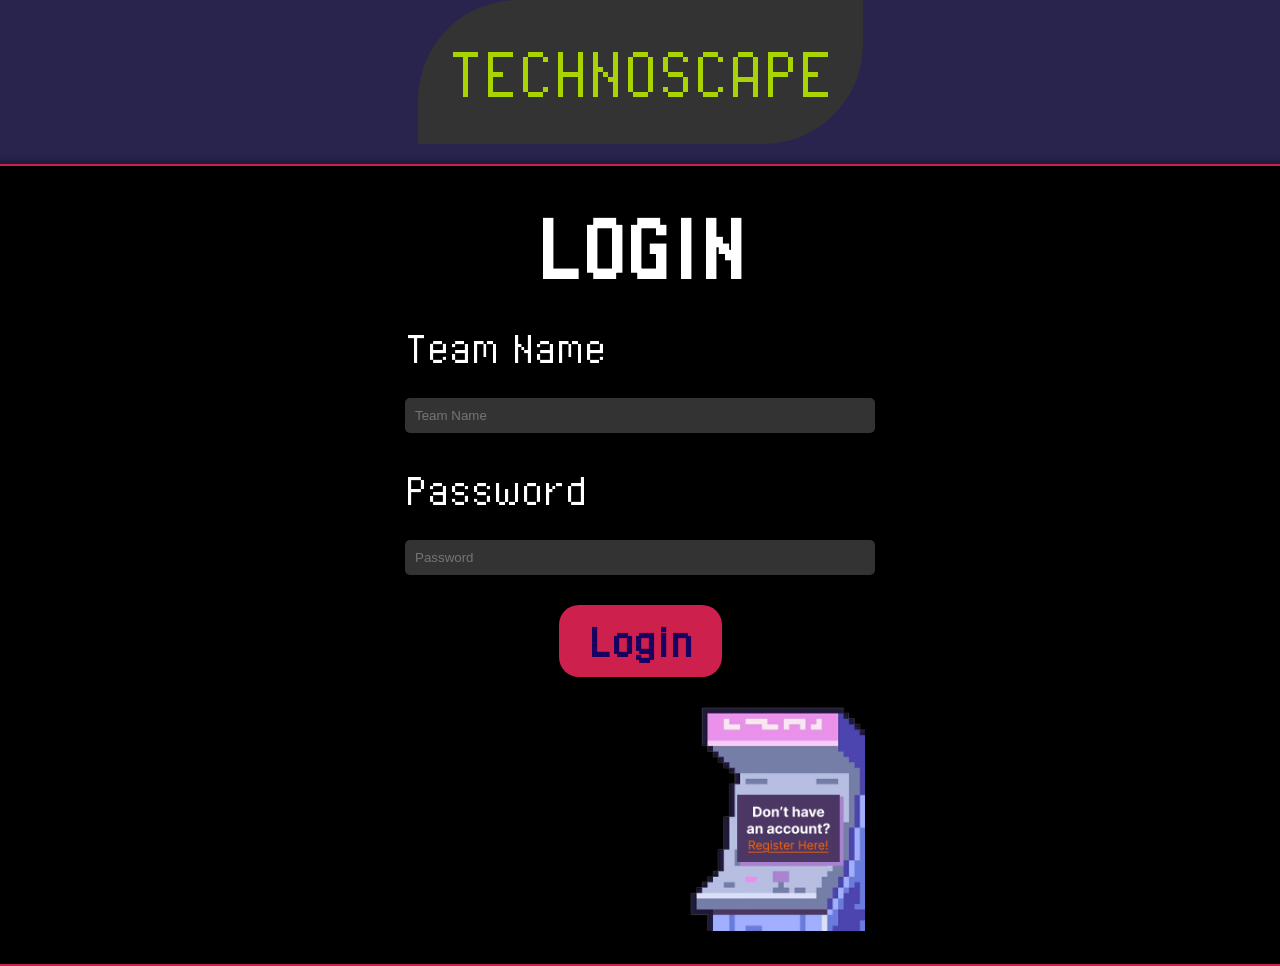
<file: client/html/LoginRegister/index.html>
<!DOCTYPE html>
<html lang="en">
  <head>
    <meta charset="UTF-8" />
    <meta name="viewport" content="width=device-width, initial-scale=1.0" />
    <title>Login</title>
    <link rel="stylesheet" href="style.css" />
    <style>
      @font-face {
        font-family: "PixelOperator";
        src: url("PixelOperator.ttf");
      }
    </style>
  </head>
  <body>
    <div class="container">
      <!-- <img class="segi3-1" src="Login Page/segi3 dp 1.png"> -->
      <div class="header">TECHNOSCAPE</div>
      <div class="login-box">
        <div class="login-title">LOGIN</div>
          <div class="input-group">  <label for="teamName" class="team-name">Team Name</label>
            <input type="text" placeholder="Team Name" class="input-field" id="teamName">
        </div>
        <div class="input-group">  <label for="password" class="password-label">Password</label>
          <input type="password" placeholder="Password" class="input-field" id="password">
      </div>
        <button class="login-button" onclick="login()">Login</button>
        <div class="register-link">
          <img
            src="Login Page/Group 2.png"
            alt="Register"
            class="register-image"
            id="registerImage"
          />
        </div>
      
    </div>

    <script>
      const registerImage = document.getElementById("registerImage");
      registerImage.addEventListener("click", () => {
        window.location.href = "registration.html";
      });

      function login() {
        const teamName = document.getElementById("teamName").value;
        const password = document.getElementById("password").value;

        if (teamName === "test" && password === "test") {
          alert("Login Berhasil!");
          window.location.href = "index.html";
        } else {
          alert("Team Name atau Password salah!");
        }
      }

      function login() {
  const teamName = document.getElementById("teamName").value;
  const password = document.getElementById("password").value;

  if (!teamName) {
    
    alert("Team Name cannot be empty.");
    return; 
  }

  if (!password) {
    
    alert("Password cannot be empty.");
    return;
  }

  
  if (teamName === "test" && password === "test") {
    alert("Login Berhasil!");
    window.location.href = "index.html";
  } else {
    alert("Team Name atau Password salah!");
  }
}
    </script>
  </body>
</html>
</file>
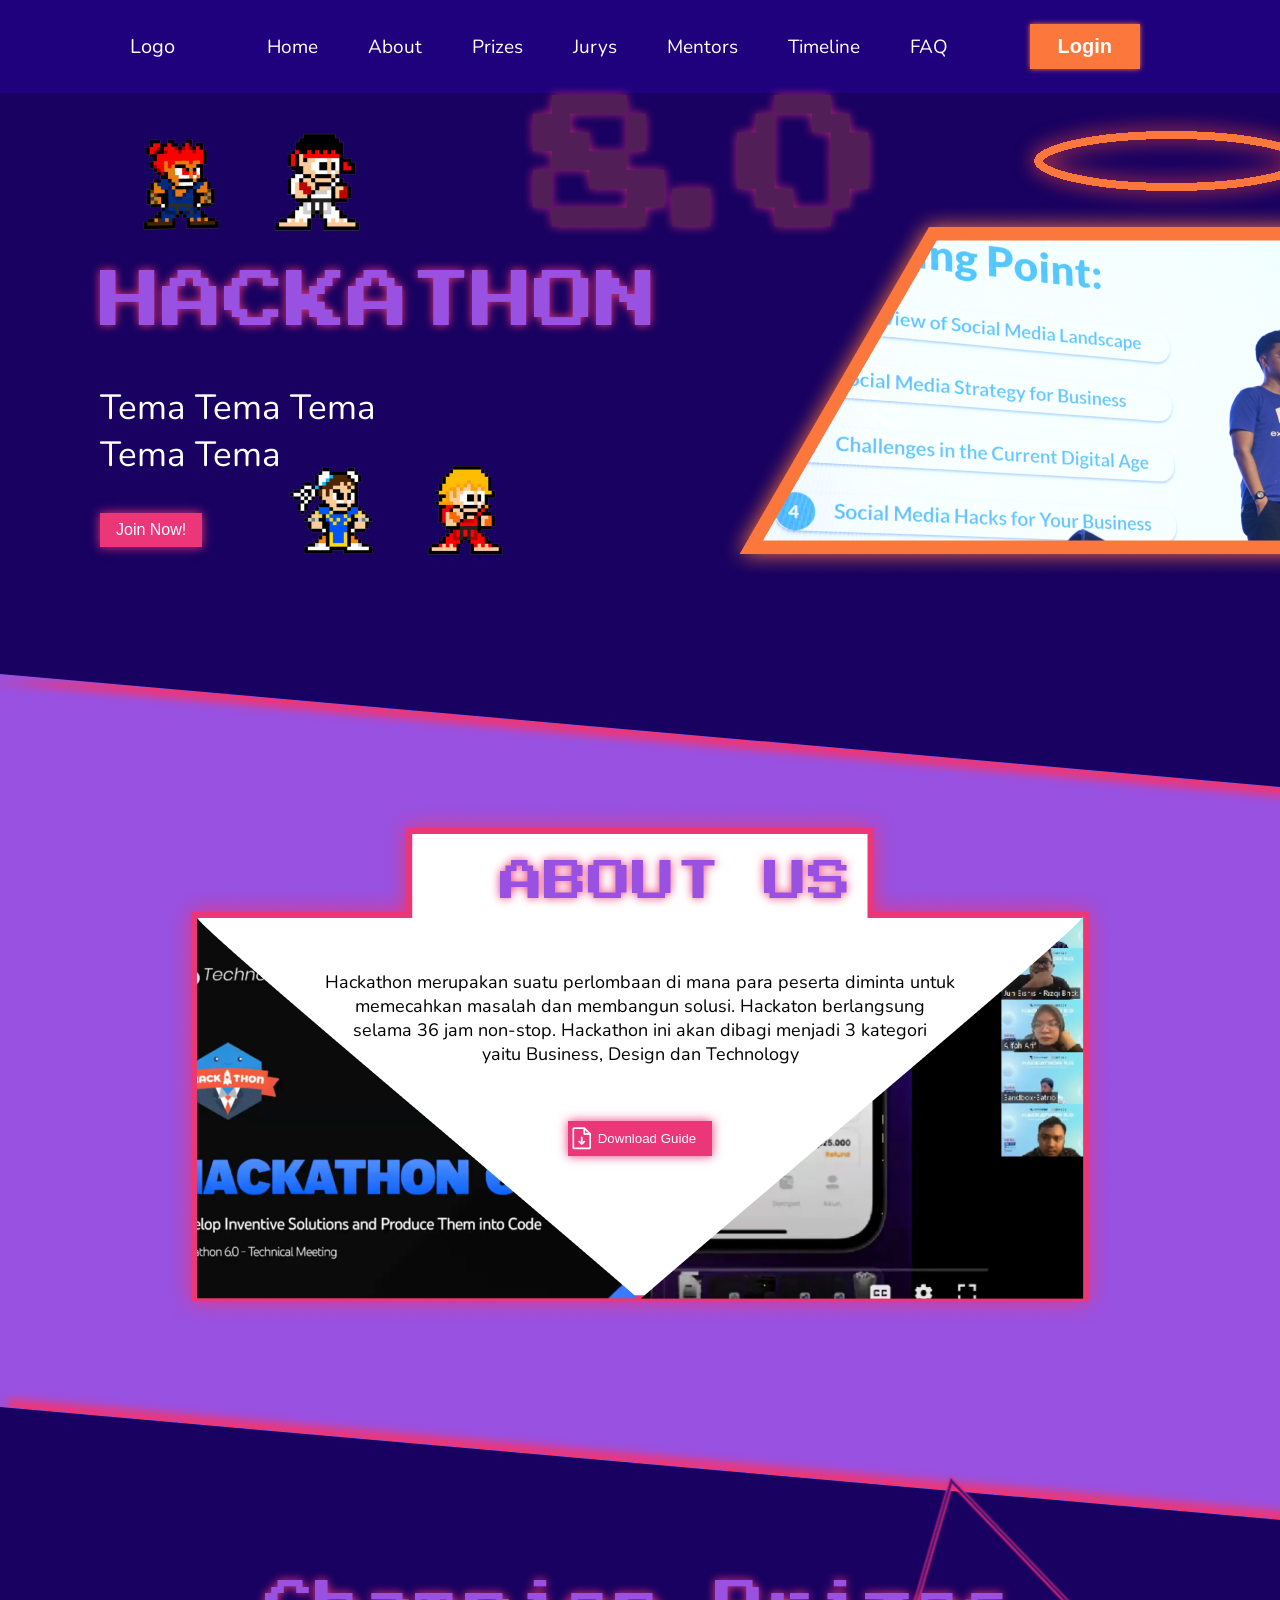
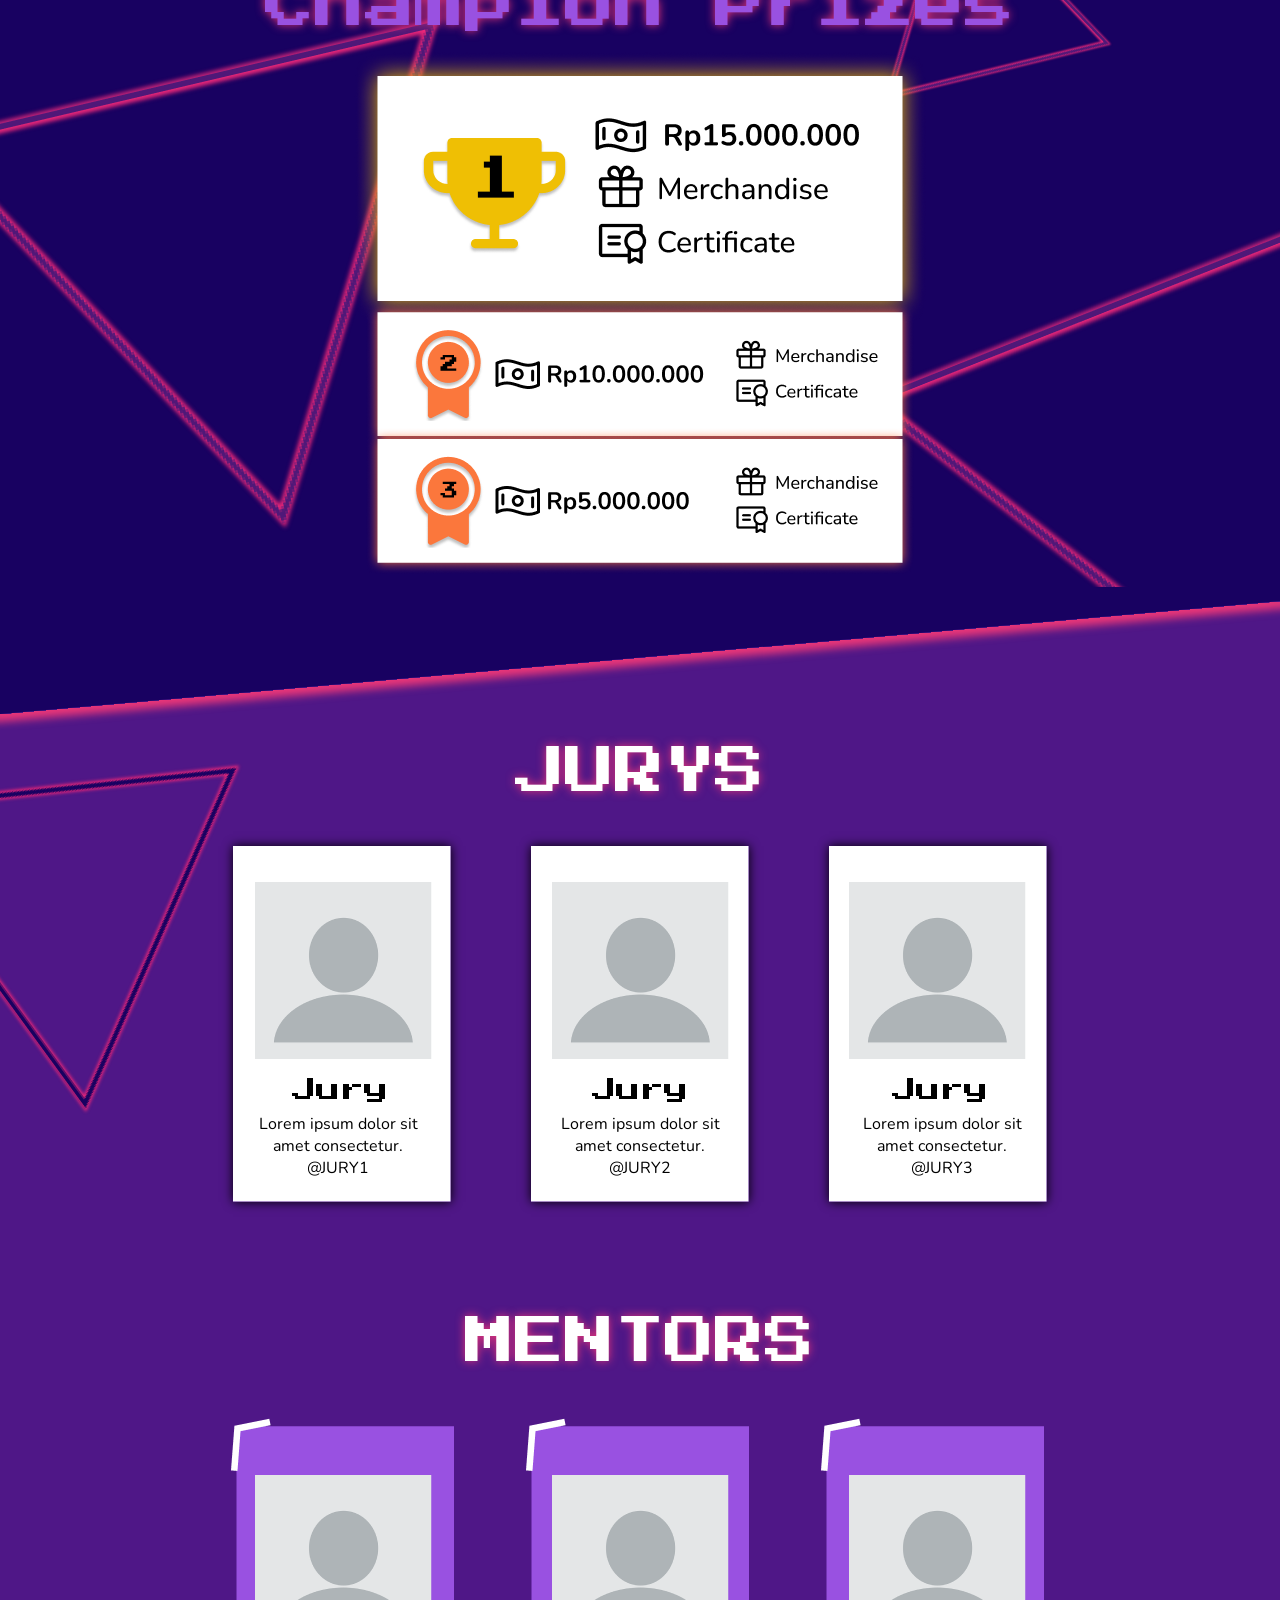
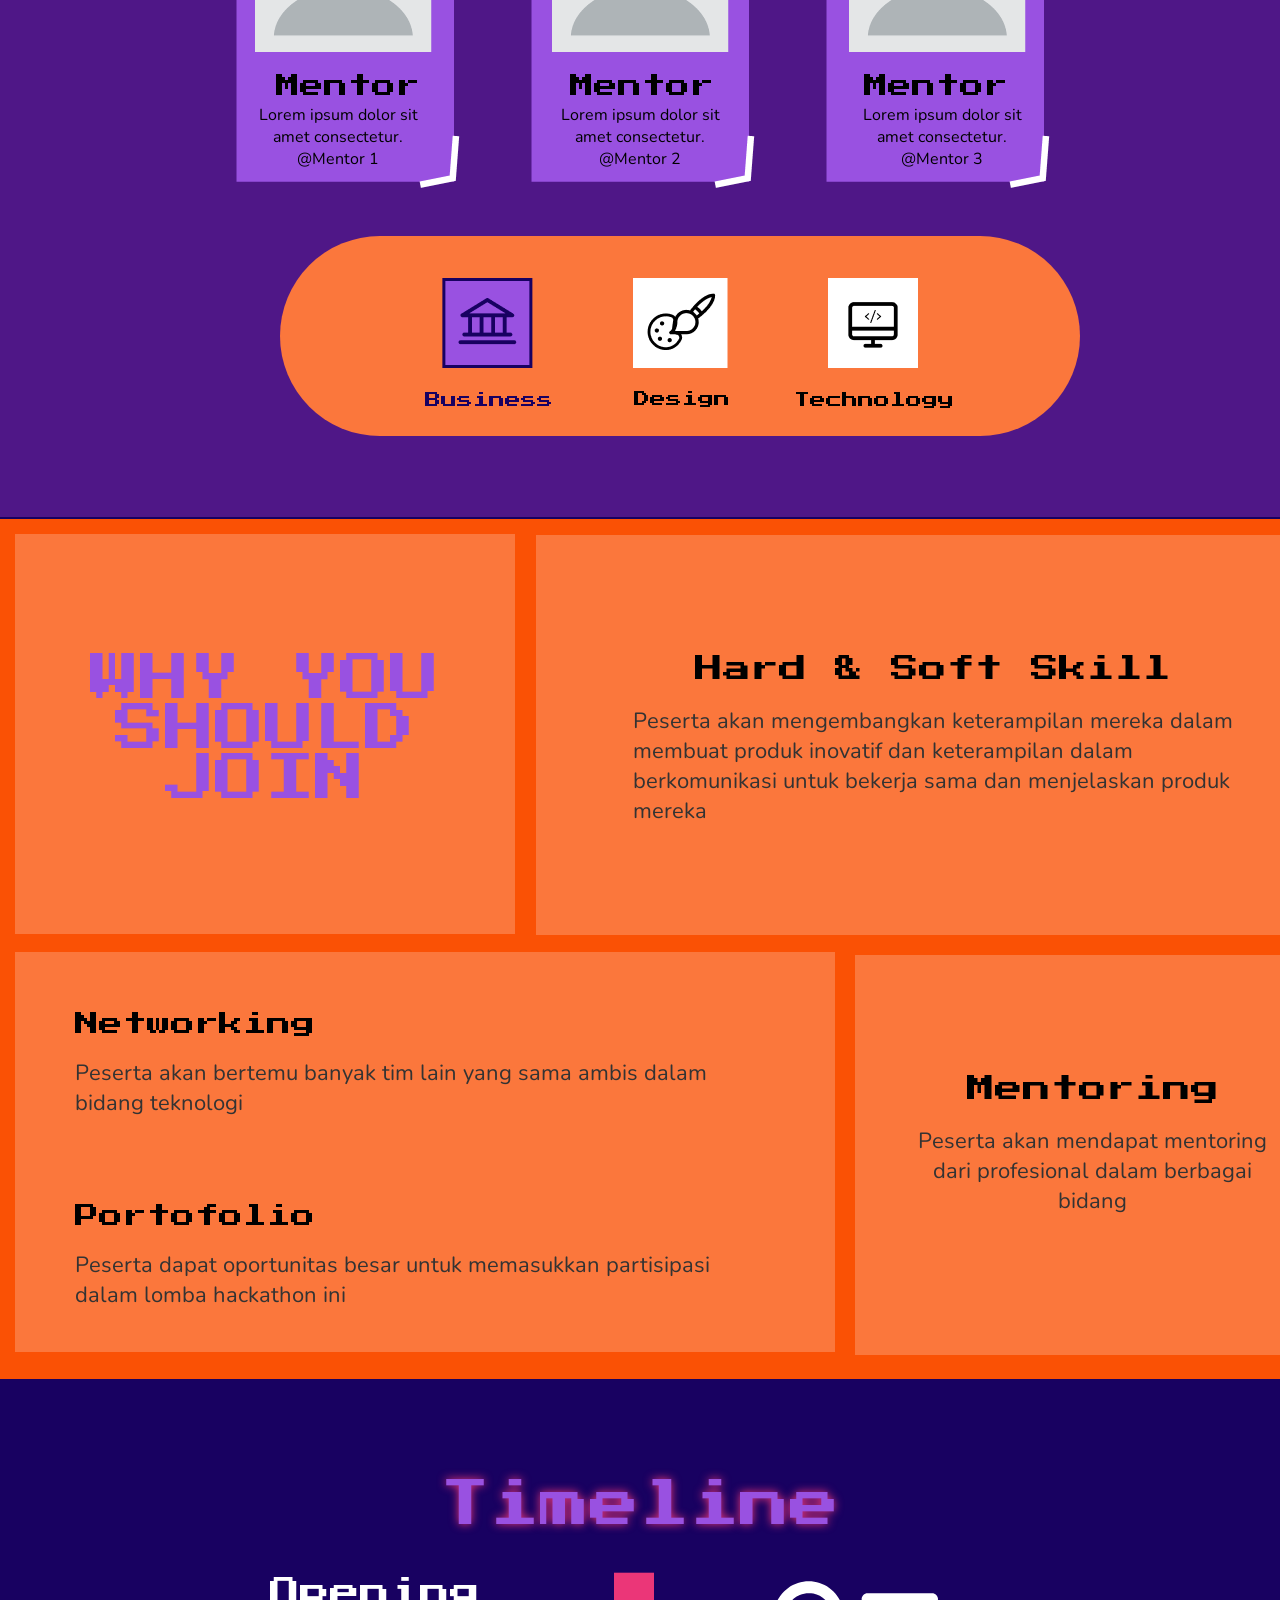
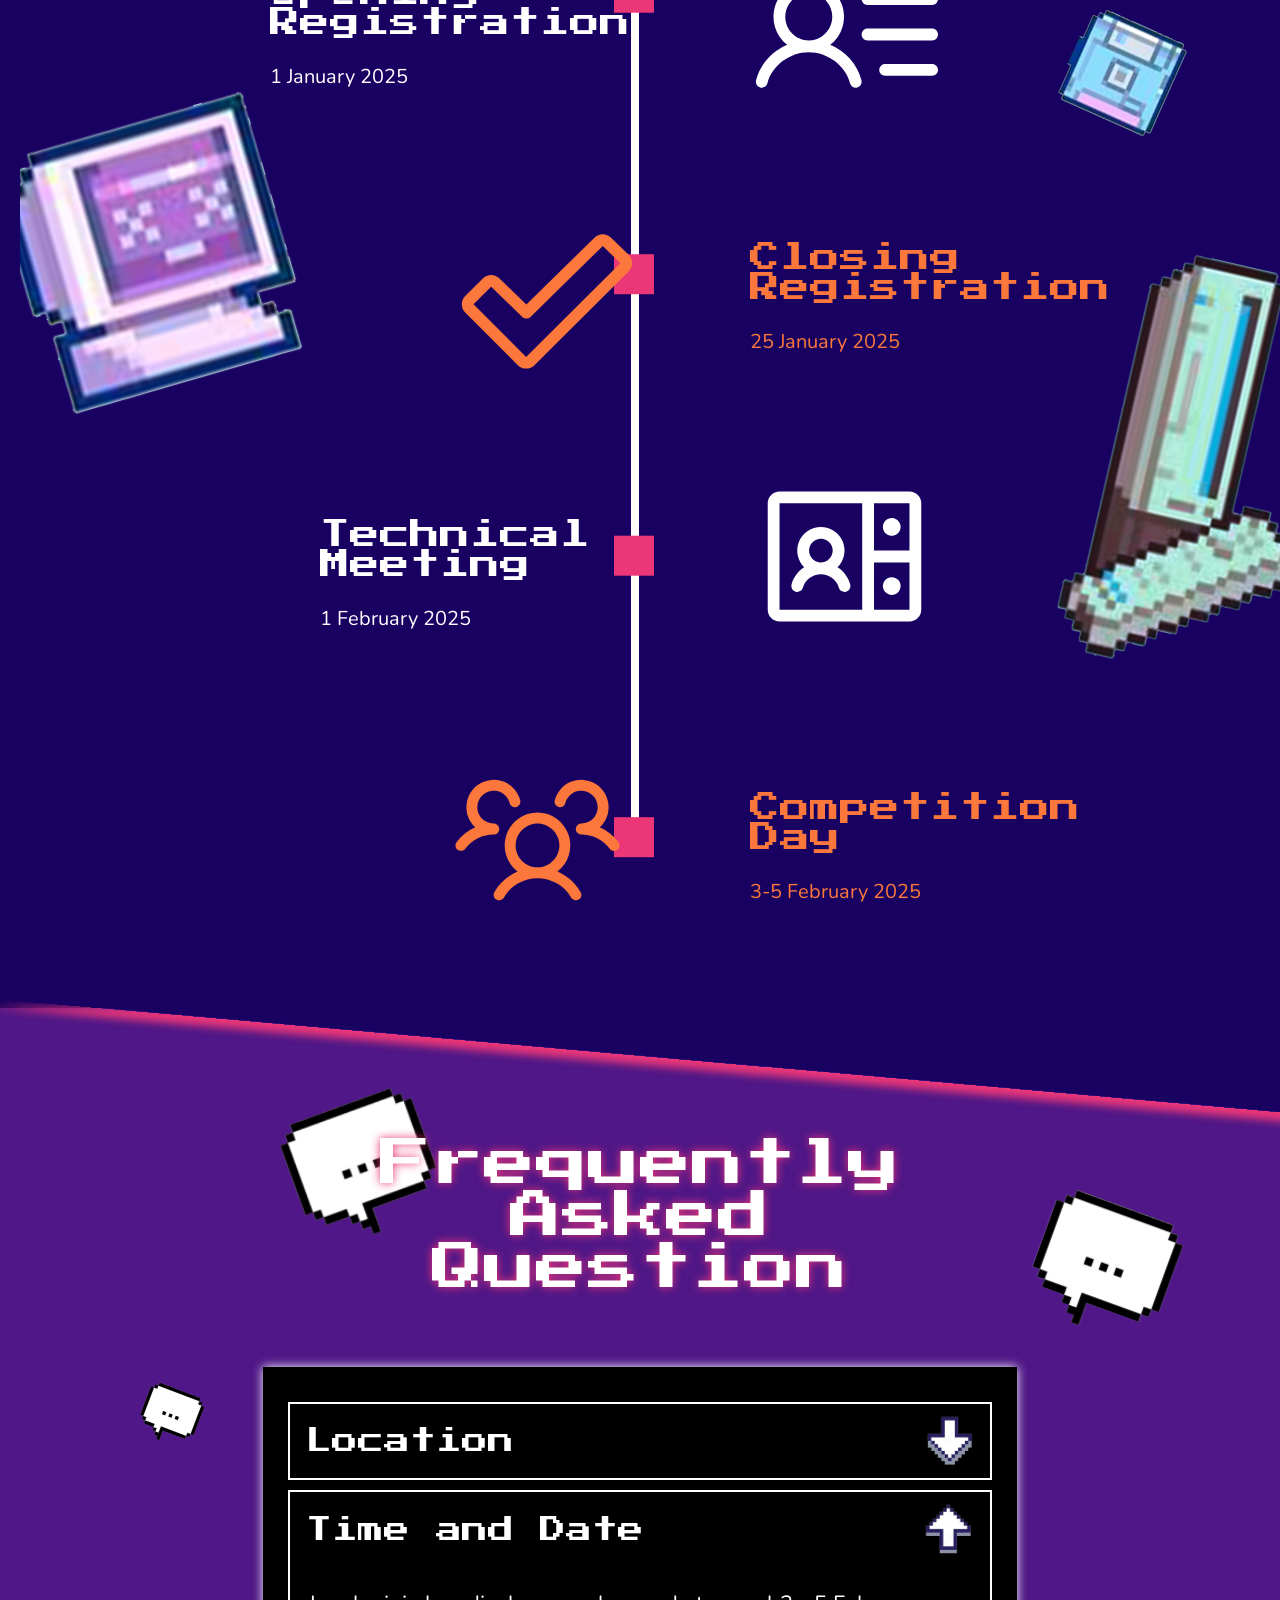
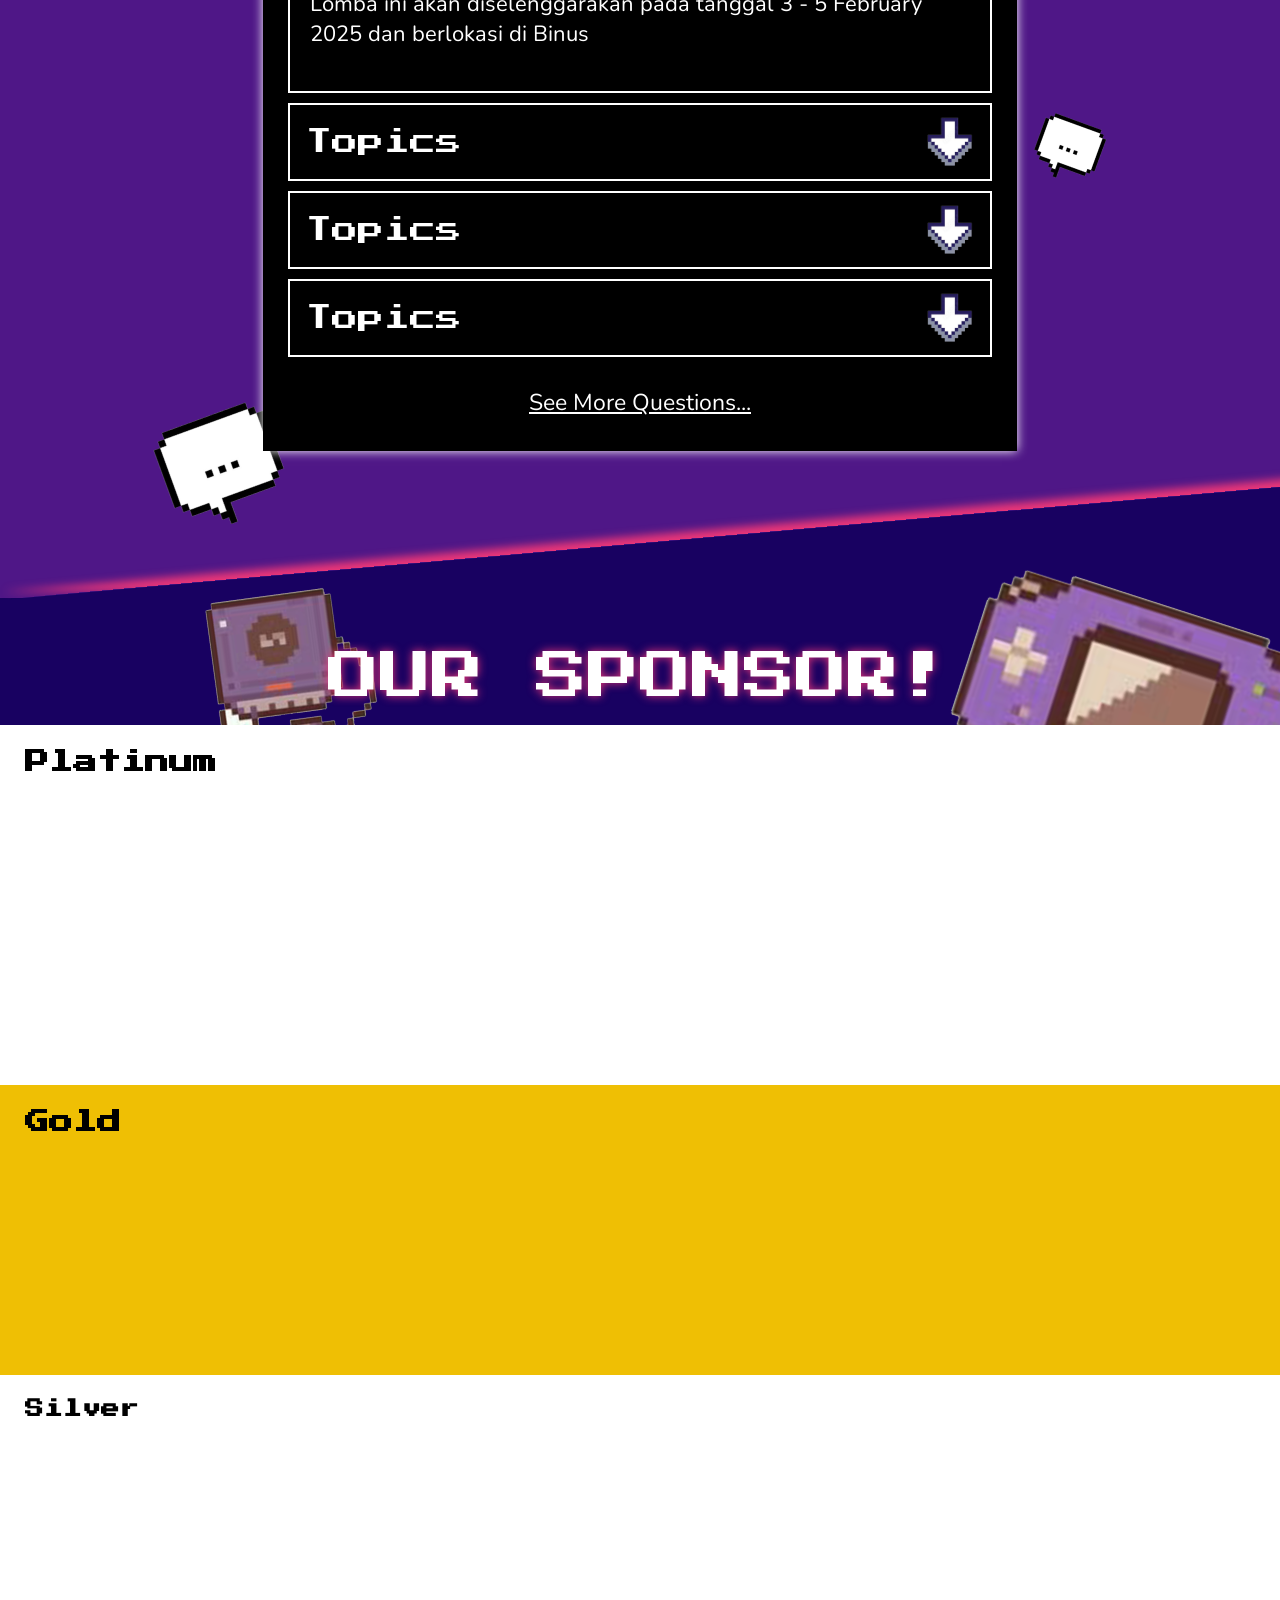
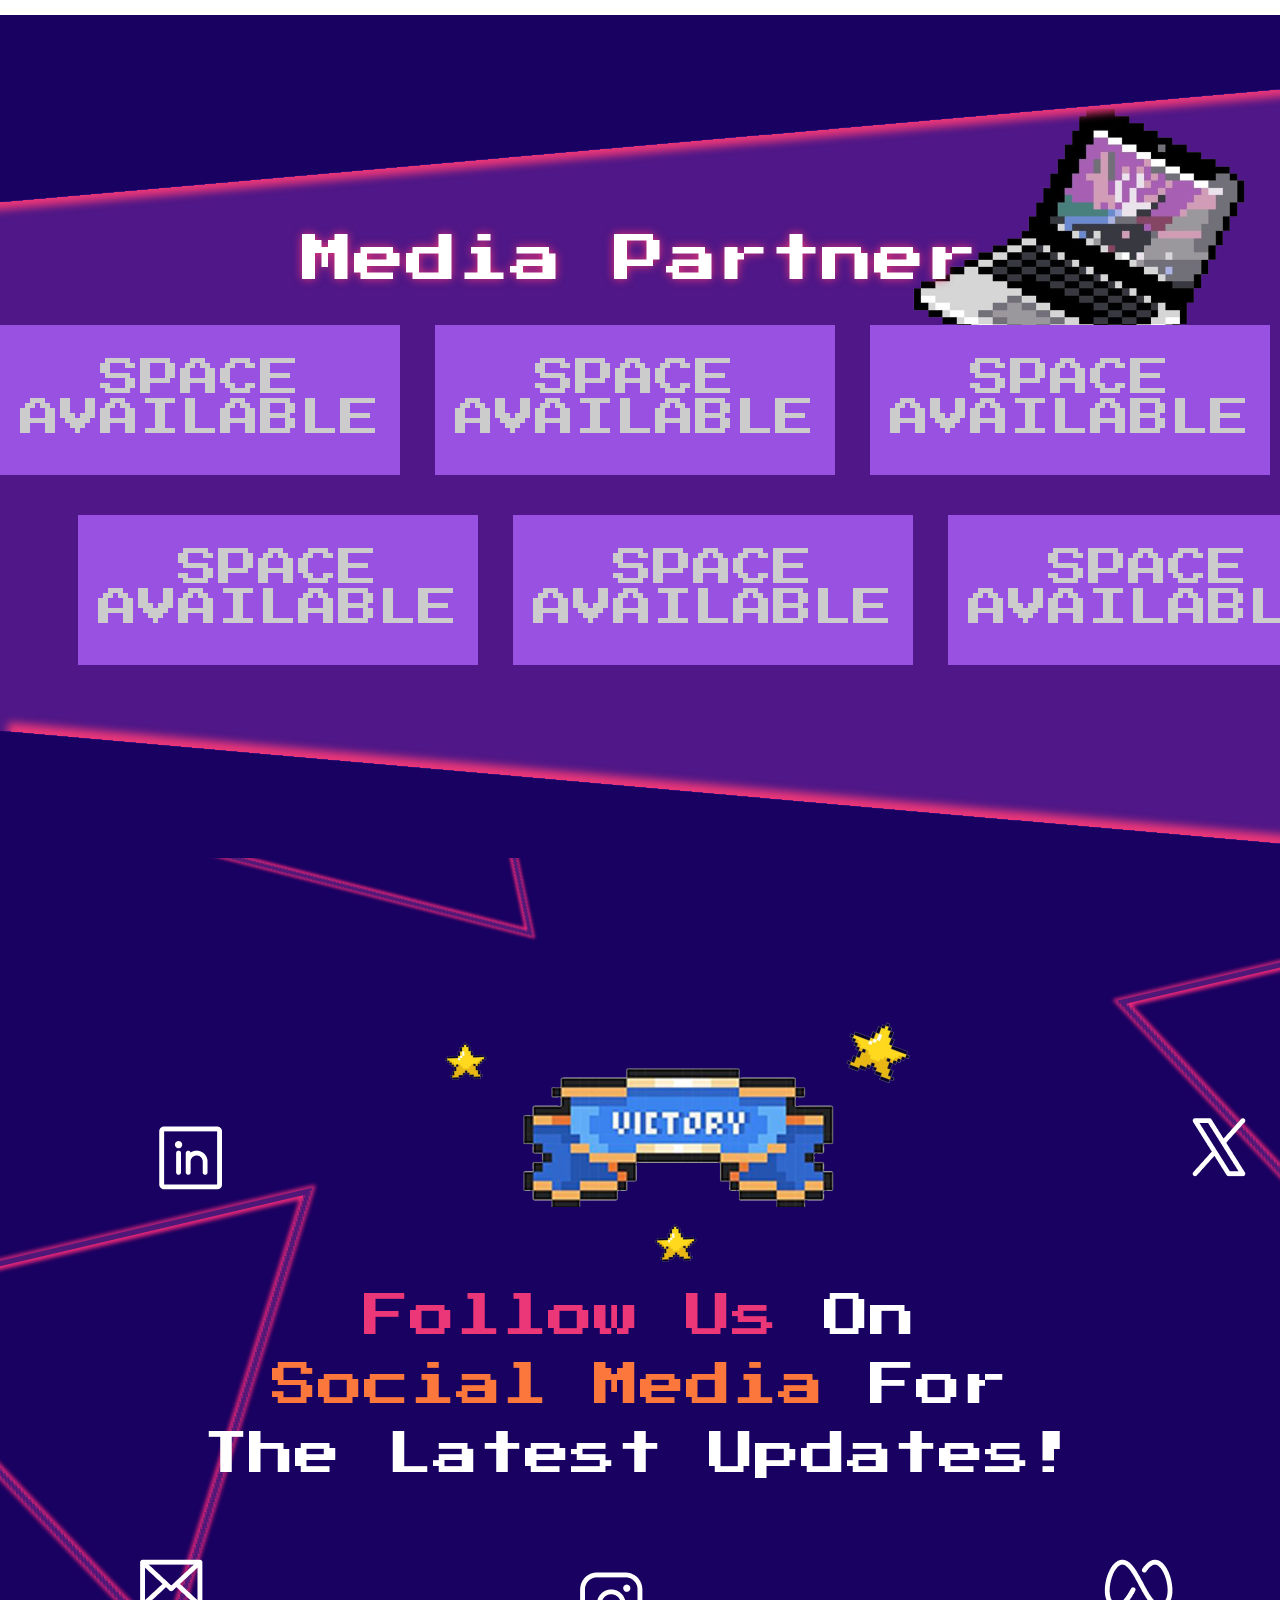
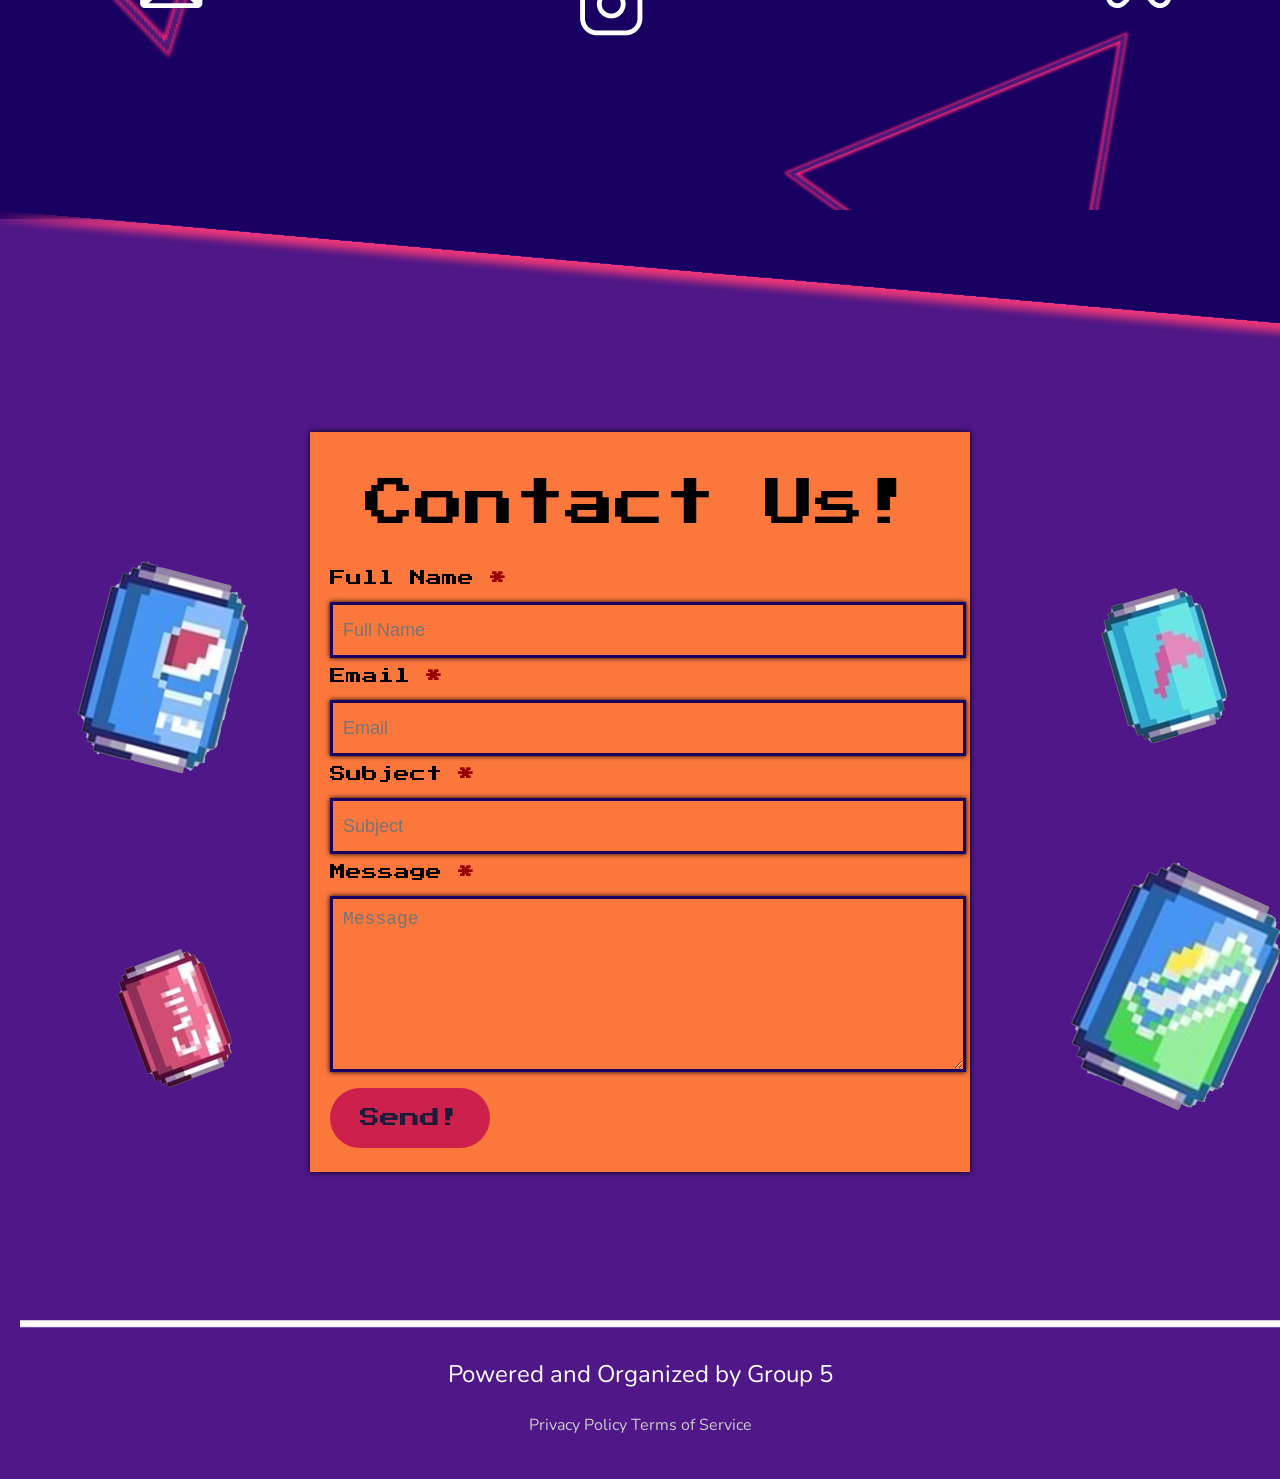
<file: client/html/Landing Page/PROJECTFINALTPM.html>
<!DOCTYPE html>
<html>
  <head>
    <title>Project Final TPM</title>
    <meta name="viewport" content="width=device-width, initial-scale=1.0" />
    <link rel="stylesheet" href="../../css/Landing Page/PROJECTFINALTPM.css" />
  </head>
  <body>
    <div class="headbar">
      <div class="logo">Logo</div>
      <nav>
        <ul>
          <li><a href="#landpage" id="landpage-link">Home</a></li>
          <li><a href="#about" id="about-link">About</a></li>
          <li><a href="#hadiah" id="hadiah-link">Prizes</a></li>
          <li><a href="#juri" id="juri-link">Jurys</a></li>
          <li><a href="#mentors" id="mentor-link">Mentors</a></li>
          <li><a href="#timeline" id="timeline-link">Timeline</a></li>
          <li><a href="#Faq" id="faq-link">FAQ</a></li>
        </ul>
      </nav>
      <a href="./../LoginRegister/login.html">
        <button class="login">Login</button>
      </a>
    </div>

    <section id="landpage">
      <div class="content">
        <div class="title">
          <h1>HACKATHON</h1>
          <p>
            Tema Tema Tema <br />
            Tema Tema
          </p>
          <button class="join">Join Now!</button>
        </div>

        <div class="hero1">
          <img src="akuma.png" alt="hero" />
        </div>

        <div class="hero2">
          <img src="ryu.png" alt="hero" />
        </div>

        <div class="hero3">
          <img src="chunli.png" alt="hero" />
        </div>

        <div class="hero4">
          <img src="ken.png" alt="hero" />
        </div>

        <div class="imagering">
          <img src="Ellipse 1.svg" alt="ring" />
        </div>

        <div class="back">
          <img src="8.0.png" alt="background" />
        </div>

        <div class="presentasion">
          <img src="Group 1.png" alt="present" />
        </div>
      </div>
    </section>

    <section id="about">
      <div class="aboutus">
        <img src="Top Right Page Separator.svg" alt="separator" />
        <div class="arrow">
          <h1>ABOUT US</h1>
          <p>
            Hackathon merupakan suatu perlombaan di mana para peserta diminta
            untuk <br />
            memecahkan masalah dan membangun solusi. Hackaton berlangsung <br />
            selama 36 jam non-stop. Hackathon ini akan dibagi menjadi 3 kategori
            <br />
            yaitu Business, Design dan Technology
          </p>
          <div class="img">
            <img src="Group 9.png" alt="arrow" />
          </div>
          <div class="btn">
            <button>Download Guide</button>
            <img src="Vector.png" alt="vec" />
          </div>
        </div>
        <div class="bot">
          <img src="Bottom Left Page Separator.svg" alt="separatorbot" />
        </div>
      </div>
    </section>

    <section id="hadiah">
      <div class="prizes">
        <h1>Champion Prizes</h1>
        <div class="square">
          <img src="Group 10.png" alt="ranking" />
        </div>

        <div class="dec1">
          <img src="segi3 lp 1.png" alt="dec1" />
        </div>

        <div class="dec2">
          <img src="segi3 lp 2 (2).png" alt="dec2" />
        </div>

        <div class="dec3">
          <img src="segi3 lp 3 (1).png" alt="dec3" />
        </div>

        <img src="Top Left Page Separator.svg" alt="separator" />
      </div>
    </section>

    <section id="juri">
      <div class="penilai">
        <h1>JURYS</h1>
        <img src="segi3 dp 1.png" alt="segitiga" />
        <div class="rectangle">
          <img src="Rectangle 6.png" alt="profil" />
          <img src="Rectangle 6.png" alt="profil" />
          <img src="Rectangle 6.png" alt="profil" />
        </div>

        <div class="profil">
          <img src="blank-profile-picture-973460_640 1.png" alt="profilp" />
          <img src="blank-profile-picture-973460_640 1.png" alt="profilp" />
          <img src="blank-profile-picture-973460_640 1.png" alt="profilp" />
        </div>

        <div class="nama">
          <h2>Jury</h2>
          <h2>Jury</h2>
          <h2>Jury</h2>
        </div>

        <div class="caption">
          <p>
            Lorem ipsum dolor sit <br />
            amet consectetur. <br />
            @JURY1
          </p>

          <p>
            Lorem ipsum dolor sit <br />
            amet consectetur. <br />
            @JURY2
          </p>

          <p>
            Lorem ipsum dolor sit <br />
            amet consectetur. <br />
            @JURY3
          </p>
        </div>
      </div>
    </section>

    <section id="mentors">
      <div class="pendamping">
        <h1>MENTORS</h1>
        <div class="rectangle1">
          <img src="Group 12.png" alt="profil" />
          <img src="Group 12.png" alt="profil" />
          <img src="Group 12.png" alt="profil" />
        </div>

        <div class="profil1">
          <img src="blank-profile-picture-973460_640 1.png" alt="profilp" />
          <img src="blank-profile-picture-973460_640 1.png" alt="profilp" />
          <img src="blank-profile-picture-973460_640 1.png" alt="profilp" />
        </div>

        <div class="nama1">
          <h2>Mentor</h2>
          <h2>Mentor</h2>
          <h2>Mentor</h2>
        </div>

        <div class="caption1">
          <p>
            Lorem ipsum dolor sit <br />
            amet consectetur. <br />
            @Mentor 1
          </p>

          <p>
            Lorem ipsum dolor sit <br />
            amet consectetur. <br />
            @Mentor 2
          </p>

          <p>
            Lorem ipsum dolor sit <br />
            amet consectetur. <br />
            @Mentor 3
          </p>
        </div>

        <div class="option">
          <div class="item">
            <a href="#mentors">
              <img src="Frame 11.png" alt="bank" />
            </a>
          </div>

          <div class="item">
            <a href="#mentors">
              <img src="Frame 10.png" alt="brush" />
            </a>
          </div>

          <div class="item">
            <a href="#mentors">
              <img src="Frame 9.png" alt="web" />
            </a>
          </div>
        </div>

        <p class="bisnis">Business</p>
        <p class="design">Design</p>
        <p class="tech">Technology</p>
      </div>
    </section>

    <section id="why">
      <div class="reason">
        <div class="boxtitle">
          <h1>
            WHY YOU <br />
            SHOULD <br />
            JOIN
          </h1>
        </div>
        <div class="boxskill">
          <h2>Hard & Soft Skill</h2>
          <p>
            Peserta akan mengembangkan keterampilan mereka dalam <br />
            membuat produk inovatif dan keterampilan dalam <br />
            berkomunikasi untuk bekerja sama dan menjelaskan produk <br />
            mereka
          </p>
        </div>
        <div class="boxnetdanporto">
          <h2>Networking</h2>
          <p>
            Peserta akan bertemu banyak tim lain yang sama ambis dalam <br />
            bidang teknologi
          </p>
          <br />
          <br />
          <h2>Portofolio</h2>
          <p>
            Peserta dapat oportunitas besar untuk memasukkan partisipasi <br />
            dalam lomba hackathon ini
          </p>
        </div>
        <div class="boxmentoring">
          <h2>Mentoring</h2>
          <p>
            Peserta akan mendapat mentoring <br />
            dari profesional dalam berbagai <br />
            bidang
          </p>
        </div>
      </div>
    </section>

    <section id="timeline">
      <div class="time">
        <h1>Timeline</h1>
        <div class="event">
          <img src="timeline.svg" alt="time" />
          <div class="eventleft">
            <h2>
              Opening <br />
              Registration
            </h2>
            <p>1 January 2025</p>
          </div>

          <div class="logoright">
            <img src="UserList.svg" alt="user" />
          </div>

          <div class="logoleft">
            <img src="CheckFat.svg" alt="check" />
          </div>

          <div class="eventright">
            <h2>
              Closing <br />
              Registration
            </h2>
            <p>25 January 2025</p>
          </div>

          <div class="eventlef">
            <h2>
              Technical <br />
              Meeting
            </h2>
            <p>1 February 2025</p>
          </div>

          <div class="logorigh">
            <img src="VideoConference.svg" alt="video" />
          </div>

          <div class="logolef">
            <img src="UsersThree.svg" alt="three" />
          </div>

          <div class="eventrigh">
            <h2>
              Competition <br />
              Day
            </h2>
            <p>3-5 February 2025</p>
          </div>

          <div class="deco1">
            <img src="disk 2.png" alt="comp" />
          </div>

          <div class="deco2">
            <img src="disk 1.png" alt="complg" />
          </div>

          <div class="deco3"><img src="consols 3.png" alt="console"</div>

          <div class="sep">
            <img src="Top Right Page Separator.svg" alt="separator" />
          </div>
        </div>
      </div>
    </section>

    <section id="Faq" class="faq">
      <h1>
        Frequently <br />
        Asked <br />
        Question
      </h1>
      <div class="chat1">
        <img src="questions 5.png" alt="chat" />
      </div>
      <div class="chat2">
        <img src="questions 1.svg" alt="chat" />
      </div>
      <div class="chat3">
        <img src="questions 2.png" alt="chat" />
      </div>

      <div class="question">
        <div class="dropdown">
          <button class="dropdown-btn">
            Location <img src="normal arrow 2 (1).svg" class="arrow" />
          </button>
          <div class="dropdown-content">
            <p>Penjelasan tentang lokasi.</p>
          </div>
        </div>

        <div class="dropdown">
          <button class="dropdown-btn">
            Time and Date <img src="normal arrow 1 (1).svg" class="arrow" />
          </button>
          <div class="dropdown-content show">
            <p>
              Lomba ini akan diselenggarakan pada tanggal 3 - 5 February 2025
              dan berlokasi di Binus
            </p>
          </div>
        </div>

        <div class="dropdown">
          <button class="dropdown-btn">
            Topics
            <img src="normal arrow 2 (1).svg" class="arrow" />
          </button>
          <div class="dropdown-content">
            <p>Detail tentang topik pertama.</p>
          </div>
        </div>

        <div class="dropdown">
          <button class="dropdown-btn">
            Topics <img src="normal arrow 2 (1).svg" class="arrow" />
          </button>
          <div class="dropdown-content">
            <p>Detail tentang topik kedua.</p>
          </div>
        </div>

        <div class="dropdown">
          <button class="dropdown-btn">
            Topics <img src="normal arrow 2 (1).svg" class="arrow" />
          </button>
          <div class="dropdown-content">
            <p>Detail tentang topik ketiga.</p>
          </div>
        </div>

        <p class="more-questions">See More Questions...</p>
      </div>

      <div class="chat4">
        <img src="questions 3.png" alt="chat" />
      </div>
      <div class="chat5">
        <img src="questions 4.png" alt="chat" />
      </div>

      <div class="bot">
        <img src="Bottom Right Page Separator.svg" alt="sep" />
      </div>
    </section>

    <section id="spon" class="sponsor">
      <h1>OUR SPONSOR!</h1>
      <img src="consols 2.png" class="consol" />
      <img src="consols 1.png" class="consol1" />

      <div class="plat">
        <h1>Platinum</h1>
      </div>

      <div class="gold">
        <h2>Gold</h2>
      </div>

      <div class="sil">
        <h3>Silver</h3>
      </div>

      <img src="Top Left Page Separator.svg" class="tl" />
    </section>

    <section id="mediapartner" class="medpar">
      <h1>Media Partner</h1>
      <img src="laptop.png" class="laptop" />

      <div class="container1">
        <div class="box">
          <h1>
            SPACE <br />
            AVAILABLE
          </h1>
        </div>
        <div class="box">
          <h1>
            SPACE <br />
            AVAILABLE
          </h1>
        </div>
        <div class="box">
          <h1>
            SPACE <br />
            AVAILABLE
          </h1>
        </div>
      </div>

      <div class="container2">
        <div class="box1">
          <h1>
            SPACE <br />
            AVAILABLE
          </h1>
        </div>
        <div class="box1">
          <h1>
            SPACE <br />
            AVAILABLE
          </h1>
        </div>
        <div class="box1">
          <h1>
            SPACE <br />
            AVAILABLE
          </h1>
        </div>
      </div>
      <img src="Bottom Left Page Separator.svg" class="botsep" />
    </section>

    <section id="victory" class="folow">
      <img src="segi3 lp 7.png" class="segi7" />
      <img src="segi3 lp 4.png" class="segi4" />
      <img src="segi3 lp 5 (1).png" class="segi5" />
      <img src="segi3 lp 6.png" class="segi6" />

      <a
        href="https://www.linkedin.com/company/bnccbinus/posts/?feedView=all"
        target="_blank"
      >
        <img src="LinkedinLogo.png" class="linkedin" alt="linkedin-Logo" />
      </a>

      <img src="win.png" class="menang" />

      <a href="https://x.com/bncc_binus?lang=id" target="_blank">
        <img src="Vector (1).png" class="x" />
      </a>

      <img src="dowload.png" class="bintang1" />
      <img src="dowload.png" class="bintang" />
      <img src="dowload (1).png" class="bintangmiring" />
      <div class="text-container">
        <span class="red">Follow Us</span>
        <span class="white1">On</span>
        <br />
        <span class="yellow">Social Media</span>
        <span class="white2">For</span>
        <br />
        <span class="white3">The Latest Updates!</span>
      </div>
      <a href="mailto:technoscape@gmail.com" class="surat" target="_blank">
        <img src="Envelope.png" class="logosurat" />
      </a>
      <a
        href="https://www.instagram.com/technoscapebncc/"
        class="ig"
        target="_blank"
      >
        <img src="InstagramLogo.png" alt="Instagram-Logo" class="logoig" />
      </a>
      <a
        href="https://www.facebook.com/bina.nusantara.computer.club/?locale=id_ID"
        class="meta"
        target="_blank"
      >
        <img src="MetaLogo.png" class="logometa" />
      </a>

      <img src="Top Right Page Separator.svg" class="terakhir" />
    </section>

    <section id="contactus" class="cu">
      <img src="cans (1).png" class="kaleng" />
      <img src="cans (2).png" class="kaleng1" />
      <img src="cans (3).png" class="kaleng2" />
      <img src="cans (4).png" class="kaleng3" />

      <div class="tabel">
        <h1>Contact Us!</h1>
        <form>
          <label for="name">Full Name <span class="s">*</span></label>
          <input type="text" id="name" placeholder="Full Name" required />

          <label for="email">Email <span class="s">*</span></label>
          <input type="email" id="email" placeholder="Email" required />

          <label for="subject">Subject <span class="s">*</span></label>
          <input type="text" id="subject" placeholder="Subject" required />

          <label for="message">Message <span class="s">*</span></label>
          <textarea id="message" placeholder="Message" required></textarea>

          <button type="submit" class="send-btn">Send!</button>
        </form>
      </div>

      <div class="footer">
        <img src="Line 6.png" class="garis" />
        <p class="pow">Powered and Organized by Group 5</p>
        <p class="pp">Privacy Policy Terms of Service</p>
      </div>
    </section>
  </body>
</html>
</file>
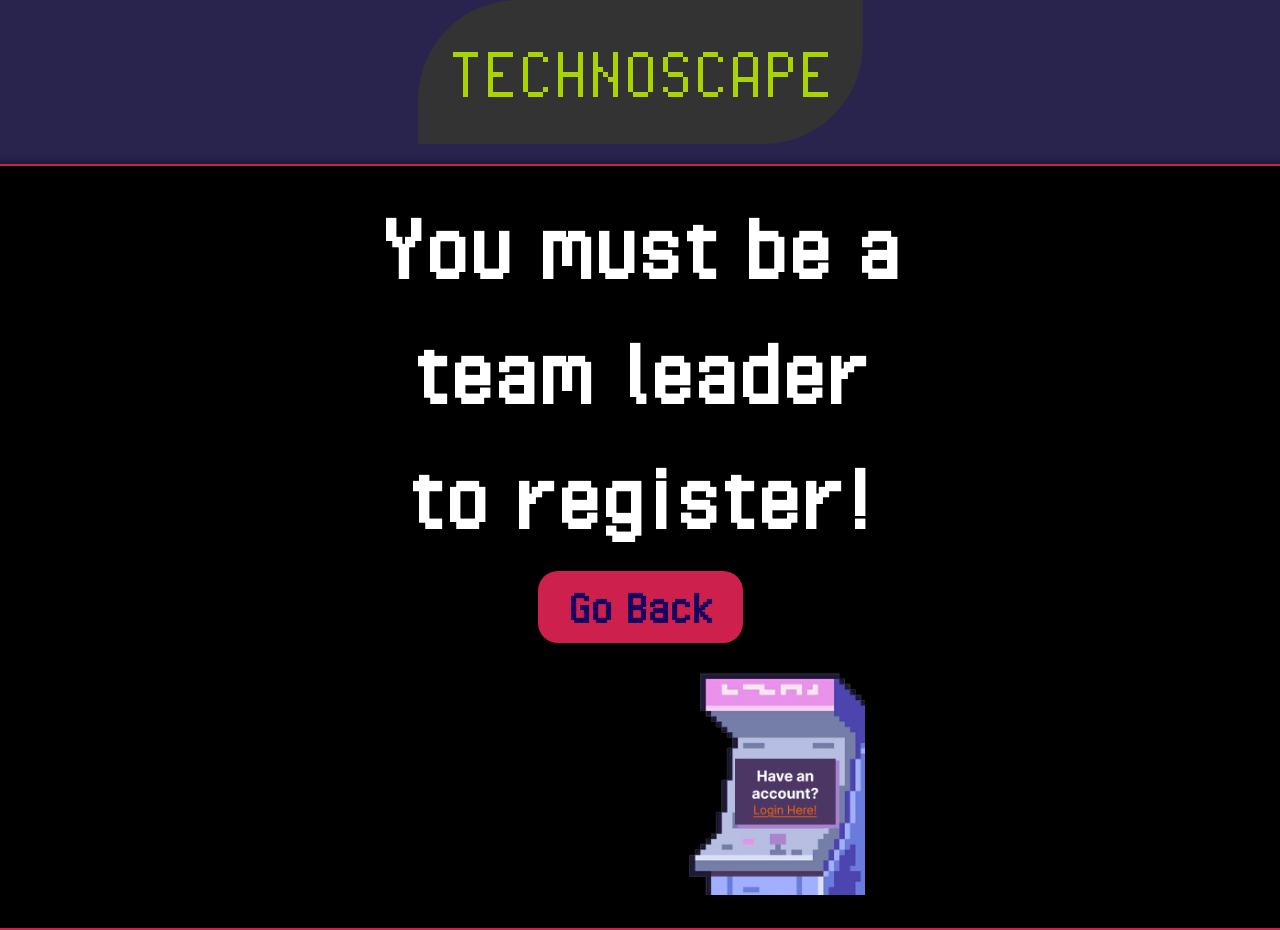
<file: client/html/LoginRegister/info.html>
<!DOCTYPE html>
<html lang="en">
  <head>
    <meta charset="UTF-8" />
    <meta name="viewport" content="width=device-width, initial-scale=1.0" />
    <title>Registration</title>
    <link rel="stylesheet" href="style.css" />
    <style>
      @font-face {
        font-family: "PixelOperator";
        src: url("PixelOperator.ttf");
      }
    </style>
  </head>
  <body>
    <div class="container">
      <!-- <img class="segi3-1" src="Login Page/segi3 dp 1.png"> -->
      <div class="header">TECHNOSCAPE</div>
      <div class="login-box">
        <div class="login-title">You must be a </div>
        <div class="login-title">team leader</div>
        <div class="login-title">to register!</div>
         
        <div>
            <button class="yesno-button" onclick="Register()">Go Back</button>
        </div>
        <div class="register-link">
          <img
            src="Register Page/Group 3.png"
            alt="Register"
            class="register-image"
            id="registerImage"
          />
        </div>
      
    </div>

    <script>
      const registerImage = document.getElementById("registerImage");
      registerImage.addEventListener("click", () => {
        window.location.href = "index.html";
      });

      function Register() {
        window.location.href = "registration.html";
      }
    </script>
  </body>
</html>
</file>
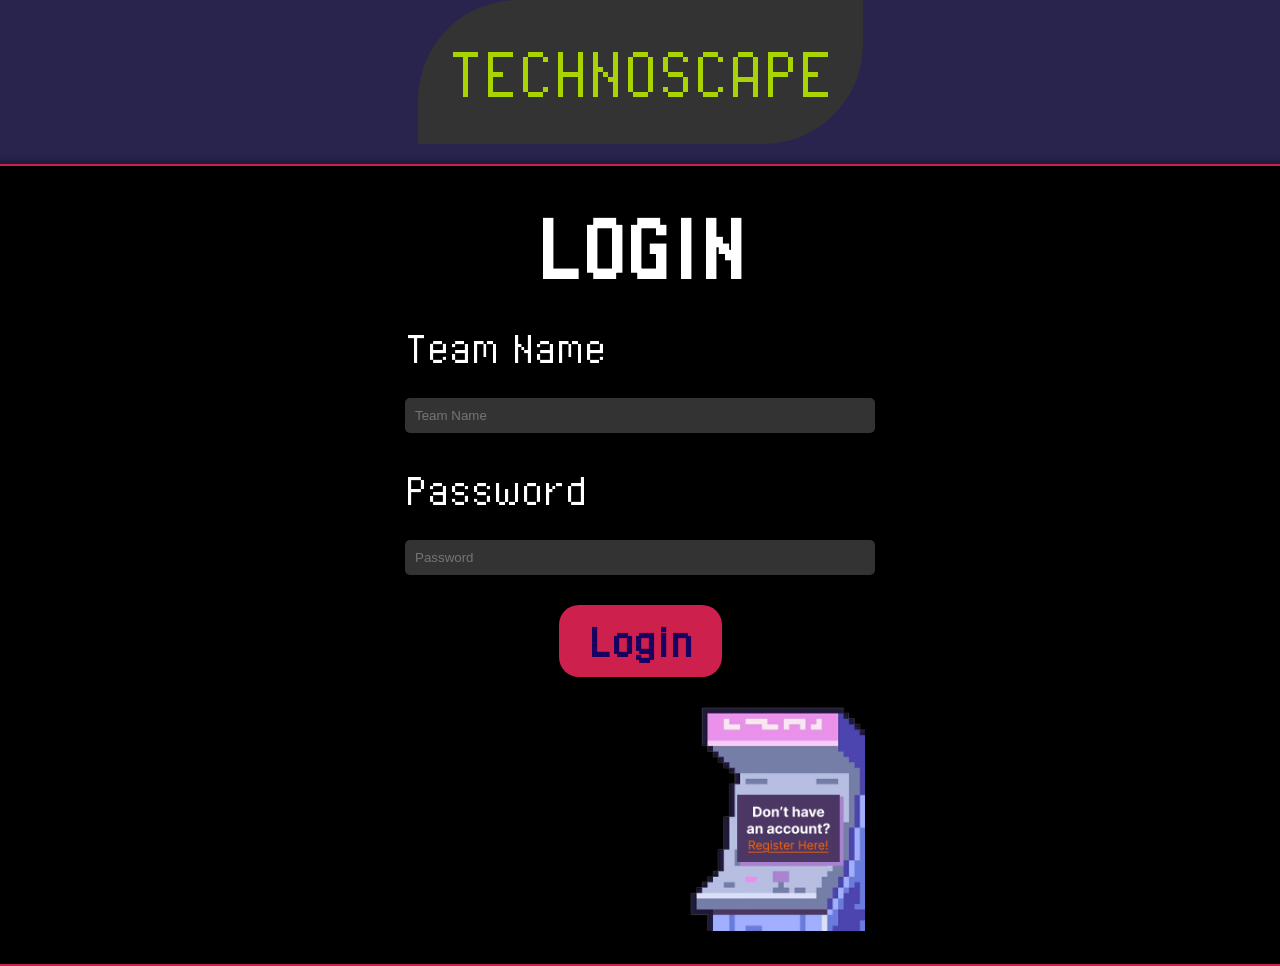
<file: client/html/LoginRegister/login.html>
<!DOCTYPE html>
<html lang="en">
  <head>
    <meta charset="UTF-8" />
    <meta name="viewport" content="width=device-width, initial-scale=1.0" />
    <title>Login</title>
    <link rel="stylesheet" href="style.css" />
    <style>
      @font-face {
        font-family: "PixelOperator";
        src: url("PixelOperator.ttf");
      }
    </style>
  </head>
  <body>
    <div class="container">
      <!-- <img class="segi3-1" src="Login Page/segi3 dp 1.png"> -->
      <div class="header">TECHNOSCAPE</div>
      <div class="login-box">
        <div class="login-title">LOGIN</div>
          <div class="input-group">  <label for="teamName" class="team-name">Team Name</label>
            <input type="text" placeholder="Team Name" class="input-field" id="teamName">
        </div>
        <div class="input-group">  <label for="password" class="password-label">Password</label>
          <input type="password" placeholder="Password" class="input-field" id="password">
      </div>
        <button class="login-button" onclick="login()">Login</button>
        <div class="register-link">
          <img
          style="cursor: pointer;"
            src="Login Page/Group 2.png"
            alt="Register"
            class="register-image"
            id="registerImage"
          />
        </div>
      
    </div>

    <script>
      const registerImage = document.getElementById("registerImage");
      registerImage.addEventListener("click", () => {
        window.location.href = "registration.html";
      });

      function login() {
        const teamName = document.getElementById("teamName").value;
        const password = document.getElementById("password").value;

        if (teamName === "test" && password === "test") {
          alert("Login Berhasil!");
          window.location.href = "index.html";
        } else {
          alert("Team Name atau Password salah!");
        }
      }

      function login() {
  const teamName = document.getElementById("teamName").value;
  const password = document.getElementById("password").value;

  if (!teamName) {
    
    alert("Team Name cannot be empty.");
    return; 
  }

  if (!password) {
    
    alert("Password cannot be empty.");
    return;
  }

  
  if (teamName === "test" && password === "test") {
    alert("Login Berhasil!");
    window.location.href = "index.html";
  } else {
    alert("Team Name atau Password salah!");
  }
}
    </script>
  </body>
</html>
</file>
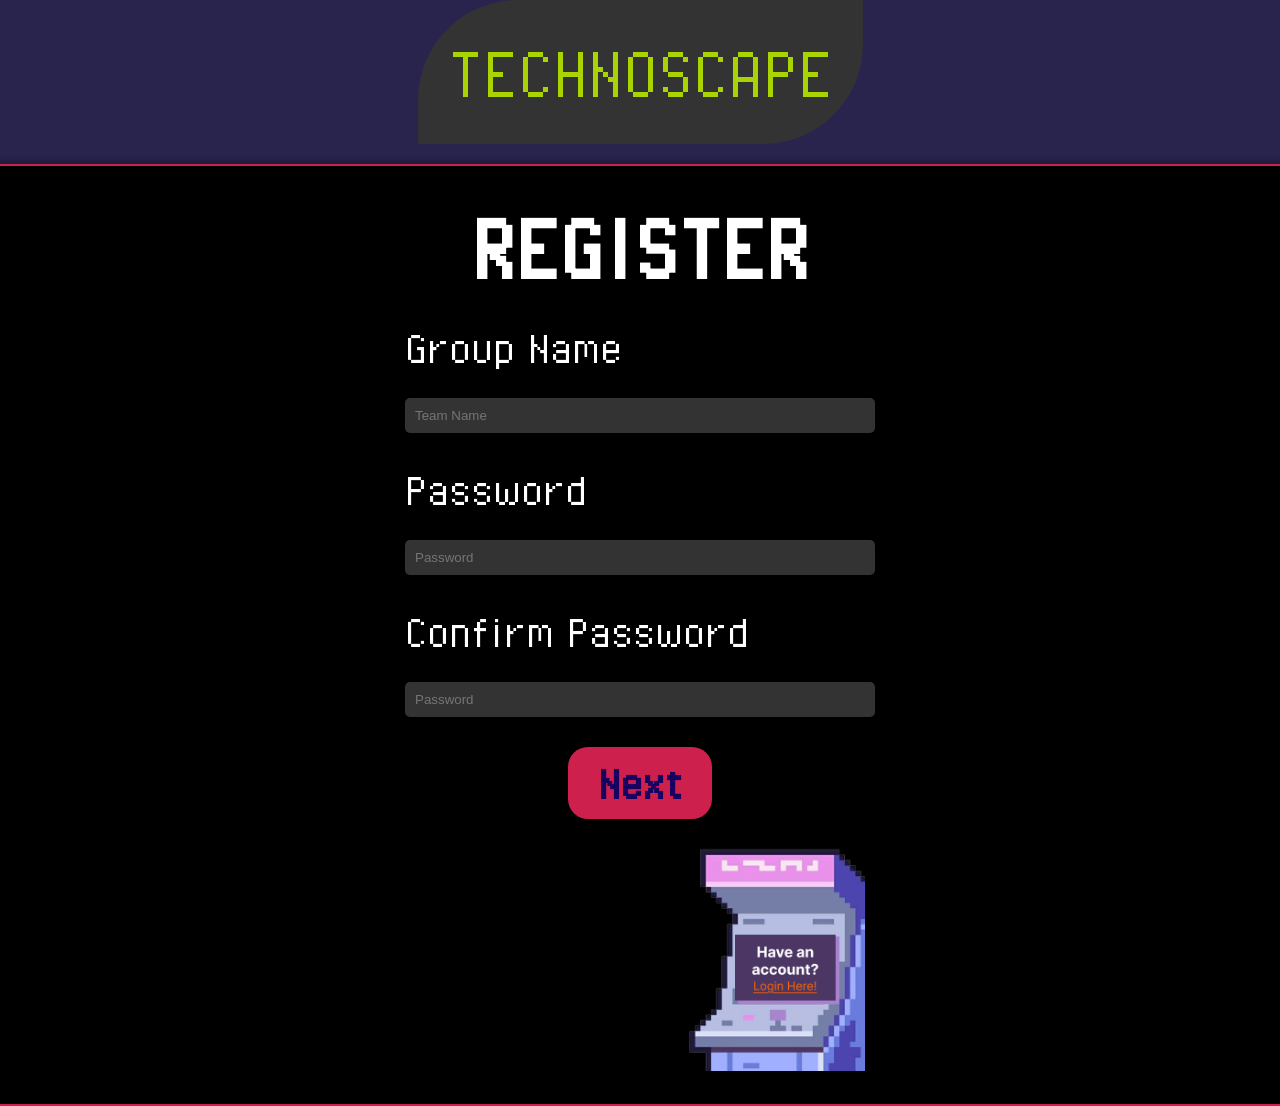
<file: client/html/LoginRegister/registration.html>
<!DOCTYPE html>
<html lang="en">
  <head>
    <meta charset="UTF-8" />
    <meta name="viewport" content="width=device-width, initial-scale=1.0" />
    <title>Registration</title>
    <link rel="stylesheet" href="style.css" />
    <style>
      @font-face {
        font-family: "PixelOperator";
        src: url("PixelOperator.ttf");
      }
    </style>
  </head>
  <body>
    <div class="container">
      <!-- <img class="segi3-1" src="Login Page/segi3 dp 1.png"> -->
      <div class="header">TECHNOSCAPE</div>
      <div class="login-box">
        <div class="login-title">REGISTER</div>
          <div class="input-group">  <label for="teamName" class="team-name">Group Name</label>
            <input type="text" placeholder="Team Name" class="input-field" id="teamName">
        </div>
        <div class="input-group">  <label for="password" class="password-label">Password</label>
          <input type="password" placeholder="Password" class="input-field" id="password">
      </div>
      <div class="input-group"> 
        <label for="confirmPassword" class="password-label">Confirm Password</label> 
        <input type="password" placeholder="Password" class="input-field" id="confirmPassword"> 
    </div>
        <button class="login-button" onclick="register()">Next</button>
        <div class="register-link">
          <img
          style="cursor: pointer;"
            src="Register Page/Group 3.png"
            alt="Register"
            class="register-image"
            id="registerImage"
          />
        </div>
      
    </div>

    <script>
      const registerImage = document.getElementById("registerImage");
      registerImage.addEventListener("click", () => {
        window.location.href = "index.html";
      });

      function register() {
        const groupName = document.getElementById("teamName").value;
        const password = document.getElementById("password").value;
        const confirmPassword = document.getElementById("confirmPassword").value;

        // Validasi input kosong
        if (!groupName || !password || !confirmPassword) {
          alert("Semua field harus diisi.");
          return;
        }

        // Validasi panjang password minimal 8 karakter
        if (password.length < 8) {
          alert("Password minimal 8 karakter.");
          return;
        }

        // Validasi kompleksitas password
        // const regex = /^(?=.*[a-z])(?=.*[A-Z])(?=.*\d)(?=.*[@$!%*?&])[A-Za-z\d@$!%*?&]{8,}$/;
        // if (!regex.test(password)) {
        //   alert("Password harus mengandung minimal 1 huruf besar, 1 huruf kecil, 1 angka, dan 1 karakter spesial.");
        //   return;
        // }

        // Validasi konfirmasi password
        if (password !== confirmPassword) {
          alert("Password and Confirm Password must be same.");
          return;
        }

        // alert("Registrasi berhasil!");
        window.location.href = "registration2.html";
      }
    </script>
  </body>
</html>
</file>
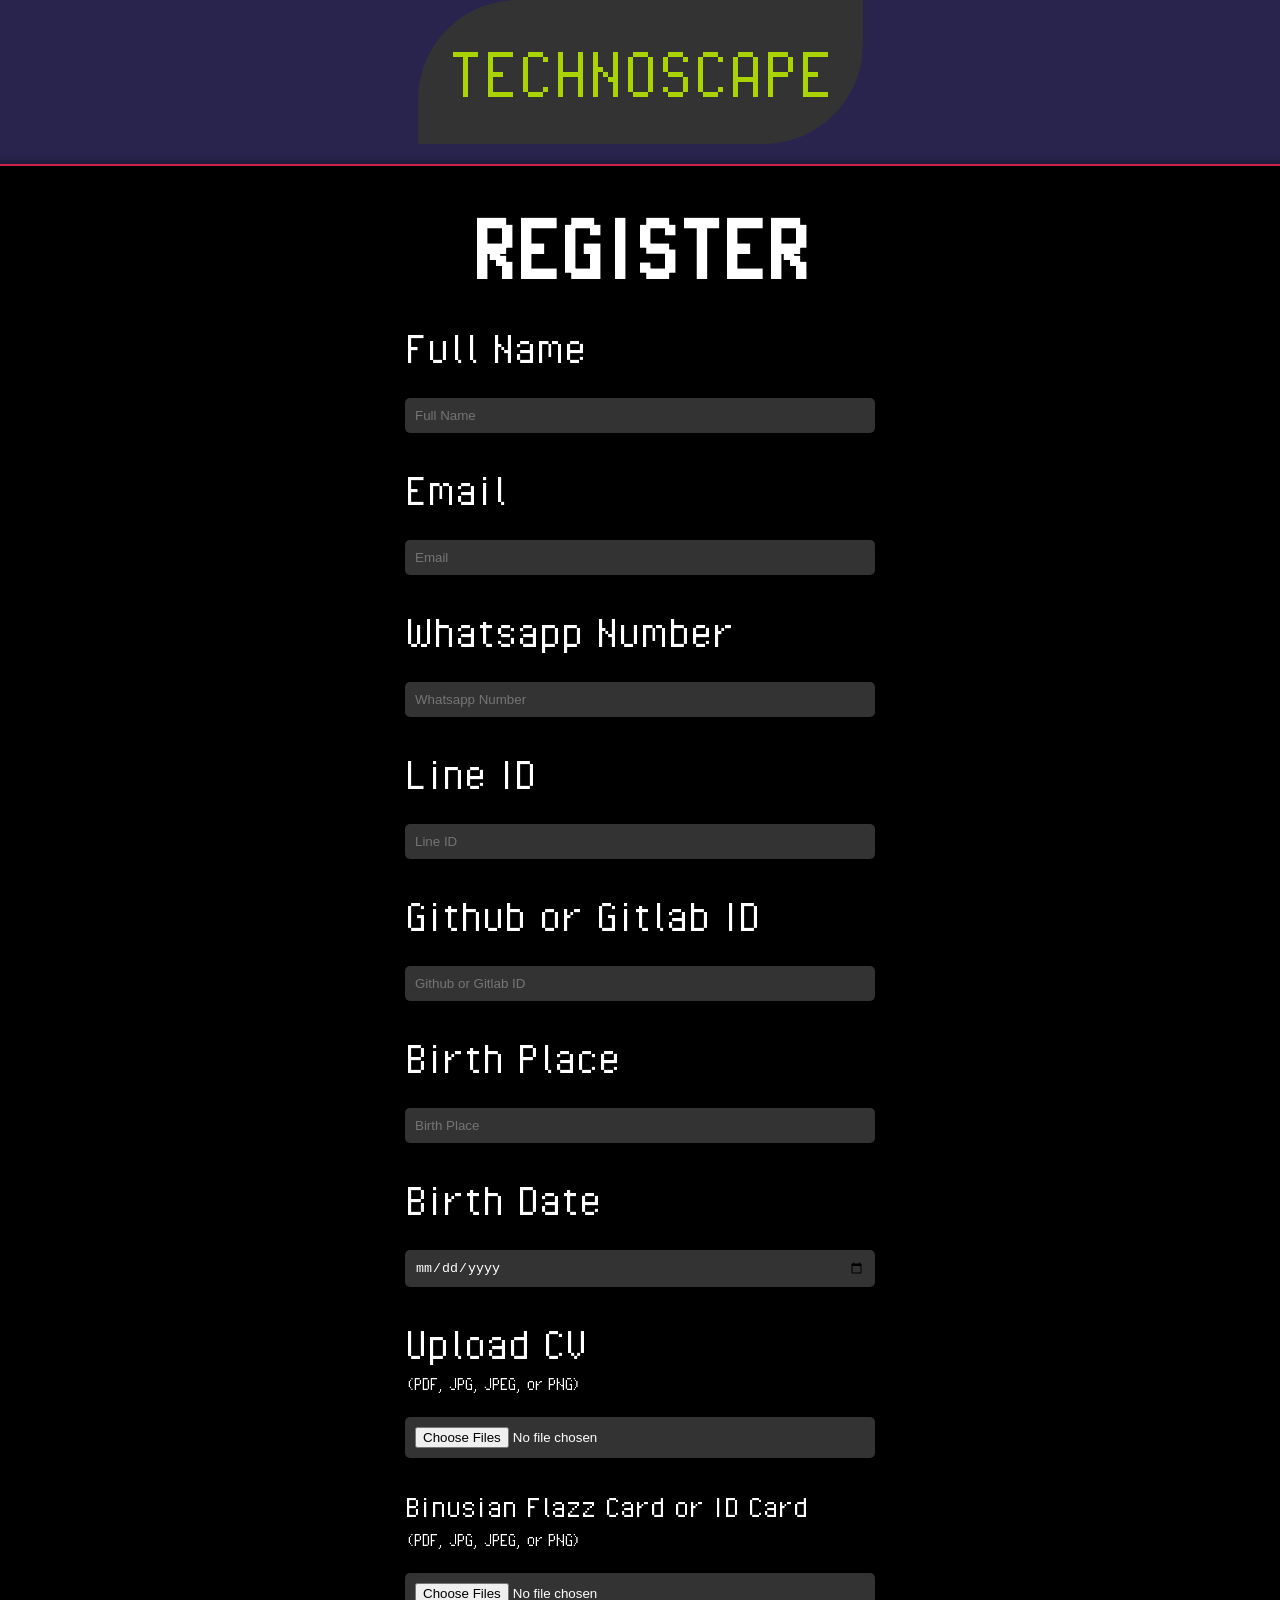
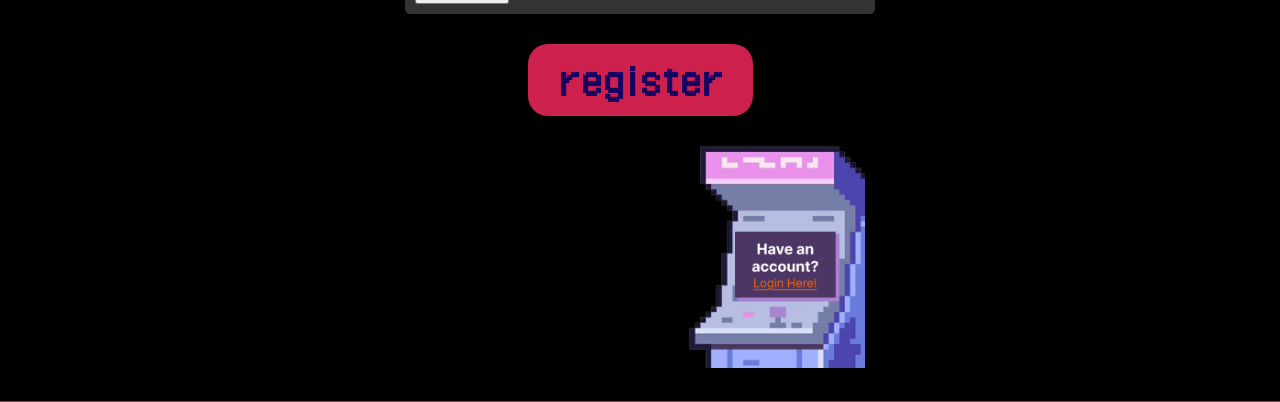
<file: client/html/LoginRegister/registration2.html>
<!DOCTYPE html>
<html lang="en">
  <head>
    <meta charset="UTF-8" />
    <meta name="viewport" content="width=device-width, initial-scale=1.0" />
    <title>Registration</title>
    <link rel="stylesheet" href="style.css" />
    <style>
      @font-face {
        font-family: "PixelOperator";
        src: url("PixelOperator.ttf");
      }
    </style>
  </head>
  <body>
    <div class="container">
      <div class="header">TECHNOSCAPE</div>
      <div class="login-box">
        <div class="login-title">REGISTER</div>

            <!-- fullname -->
            <div class="input-group">
                <label for="fullName" class="team-name">Full Name</label>
                <input type="text" id="fullName" placeholder="Full Name" class="input-field">
                <!-- <span id="fullNameError" class="error"></span> -->
            </div>
            
            <!-- Email -->
            <div class="input-group">
                <label for="email" class="team-name">Email</label>
                <input type="email" id="email" placeholder="Email" class="input-field">
                <!-- <span id="emailError" class="error"></span> -->
            </div>

            <!-- No WA -->
            <div class="input-group">
                <label for="whatsapp" class="team-name">Whatsapp Number</label>
                <input type="text" id="whatsapp" placeholder="Whatsapp Number" class="input-field">
                <!-- <span id="whatsappError" class="error"></span> -->
            </div>

            <!-- ID Line -->
            <div class="input-group">
                <label for="line" class="team-name">Line ID</label>
                <input type="text" id="line" placeholder="Line ID" class="input-field">
                <!-- <span id="whatsappError" class="error"></span> -->
            </div>

            <!-- Github/Gitlab ID -->
            <div class="input-group">
                <label for="git" class="team-name">Github or Gitlab ID</label>
                <input type="text" id="git" placeholder="Github or Gitlab ID" class="input-field">
                <!-- <span id="whatsappError" class="error"></span> -->
            </div>

            <!-- Birth Place -->
            <div class="input-group">
                <label for="birthplace" class="team-name">Birth Place</label>
                <input type="text" id="birthplace" placeholder="Birth Place" class="input-field">
                <!-- <span id="whatsappError" class="error"></span> -->
            </div>

            <!-- Birth Date -->
            <div class="input-group">
                <label for="birthday" class="team-name">Birth Date</label>
                <input type="date" id="birthday" placeholder="Birth Date" class="input-field">
                <!-- <span id="whatsappError" class="error"></span> -->
            </div>

            <!-- Upload CV -->
            <div class="input-group">
                <label for="cv" class="team-name">Upload CV</label>
                <label class="lower-name">(PDF, JPG, JPEG, or PNG)</label>
                <input type="file" id="cv" name="cv" class="input-field" multiple>
                <!-- <span id="whatsappError" class="error"></span> -->
            </div>

            <!-- Flazz Card / ID Card -->
            <div class="input-group">
                <label for="card" class="card-name">Binusian Flazz Card or ID Card</label>
                <label class="lower-name">(PDF, JPG, JPEG, or PNG)</label>
                <input type="file" id="card" name="card" class="input-field" multiple>
                <!-- <span id="whatsappError" class="error"></span> -->
            </div>

        <button class="login-button" onclick="register()">register</button>
        <div class="register-link">
          <img
            src="Register Page/Group 3.png"
            alt="Register"
            class="register-image"
            id="registerImage"
          />
        </div>
      
    </div>

    <script>
        const registerImage = document.getElementById("registerImage");
      registerImage.addEventListener("click", () => {
        window.location.href = "index.html";
      });

      function register() {
            // ... (validasi yang sudah ada)

            const fullName = document.getElementById("fullName").value;
            const email = document.getElementById("email").value;
            const whatsapp = document.getElementById("whatsapp").value;
            const line = document.getElementById("line").value;
            const git = document.getElementById("git").value;
            const birthplace = document.getElementById("birthplace").value;
            const birthday = document.getElementById("birthday").value;
            const cv = document.getElementById("cv").value;
            const card = document.getElementById("card").value;
            // ... (ambil nilai input lainnya)
            
            if (!fullName || !email || !whatsapp || !line || !git 
            || !birthplace || !birthday || !cv || !card
            ) {
            alert("Semua field harus diisi.");
            return;
            }

            // email
            const emailRegex = /^[^\s@]+@[^\s@]+\.[^\s@]+$/;
            if (!emailRegex.test(email)) {
                document.getElementById("emailError").textContent = "Masukkan email yang valid";
                return;
            }

            // WhatsApp
            if (whatsapp.length < 9) {
                document.getElementById("whatsappError").textContent = "Nomor WhatsApp minimal 9 digit";
                return;
            }

          alert("Registrasi berhasil!");
          window.location.href = "registration2.html";
        }
    </script>
  </body>
</html>
</file>
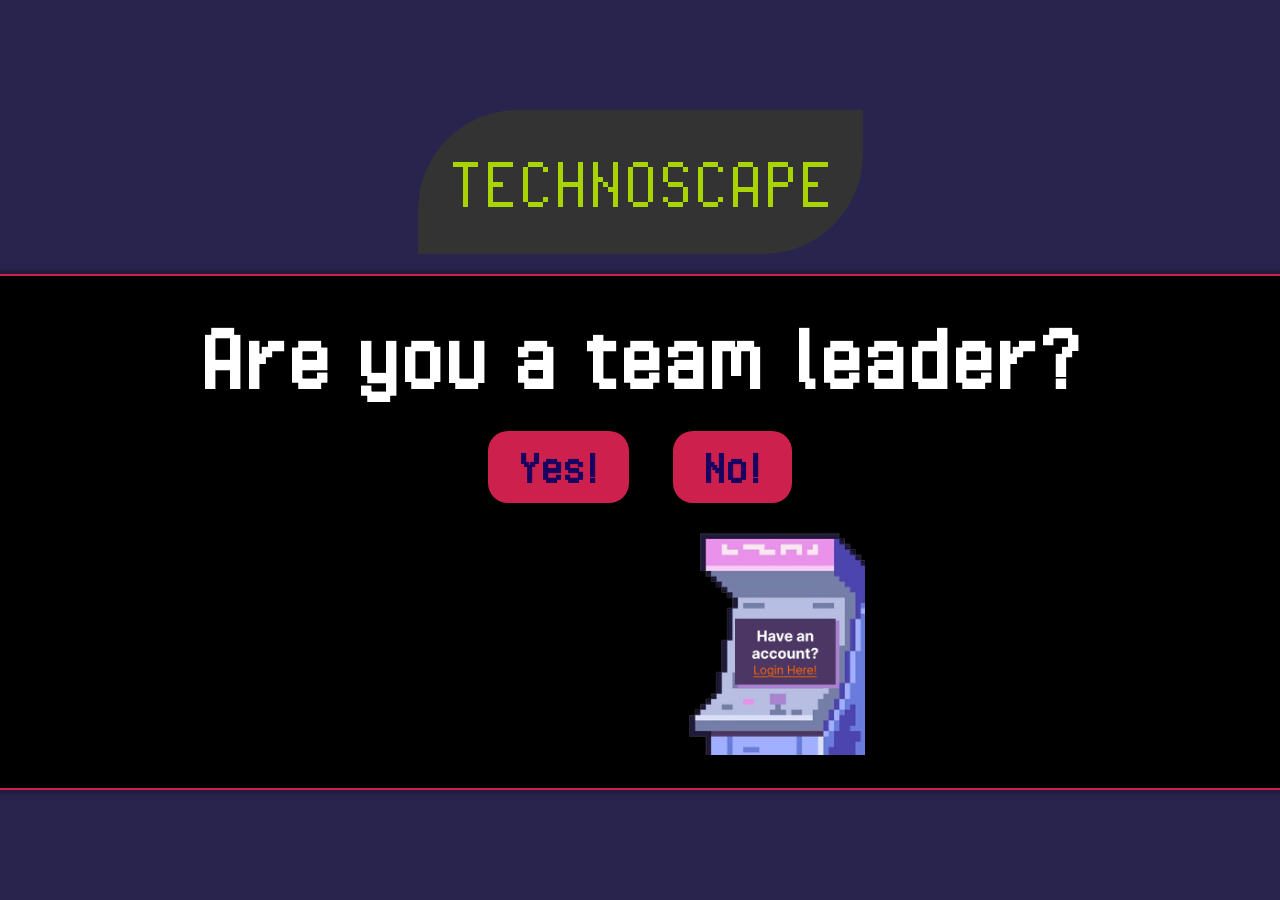
<file: client/html/LoginRegister/validation.html>
<!DOCTYPE html>
<html lang="en">
  <head>
    <meta charset="UTF-8" />
    <meta name="viewport" content="width=device-width, initial-scale=1.0" />
    <title>Registration</title>
    <link rel="stylesheet" href="style.css" />
    <style>
      @font-face {
        font-family: "PixelOperator";
        src: url("PixelOperator.ttf");
      }
    </style>
  </head>
  <body>
    <div class="container">
      <!-- <img class="segi3-1" src="Login Page/segi3 dp 1.png"> -->
      <div class="header">TECHNOSCAPE</div>
      <div class="login-box valid-box">
        <div class="login-title">Are you a team leader?</div>
         
        <div>
            <button class="yesno-button" onclick="yesRegister()">Yes!</button>
            <button class="yesno-button" onclick="noRegister()">No!</button>
        </div>
        <div class="register-link">
          <img
            src="Register Page/Group 3.png"
            alt="Register"
            class="register-image"
            id="registerImage"
          />
        </div>
      
    </div>

    <script>
      const registerImage = document.getElementById("registerImage");
      registerImage.addEventListener("click", () => {
        window.location.href = "index.html";
      });

      function yesRegister() {
        window.location.href = "registration2.html";
      }
      
      function noRegister() {
        window.location.href = "info.html";
      }
    </script>
  </body>
</html>
</file>
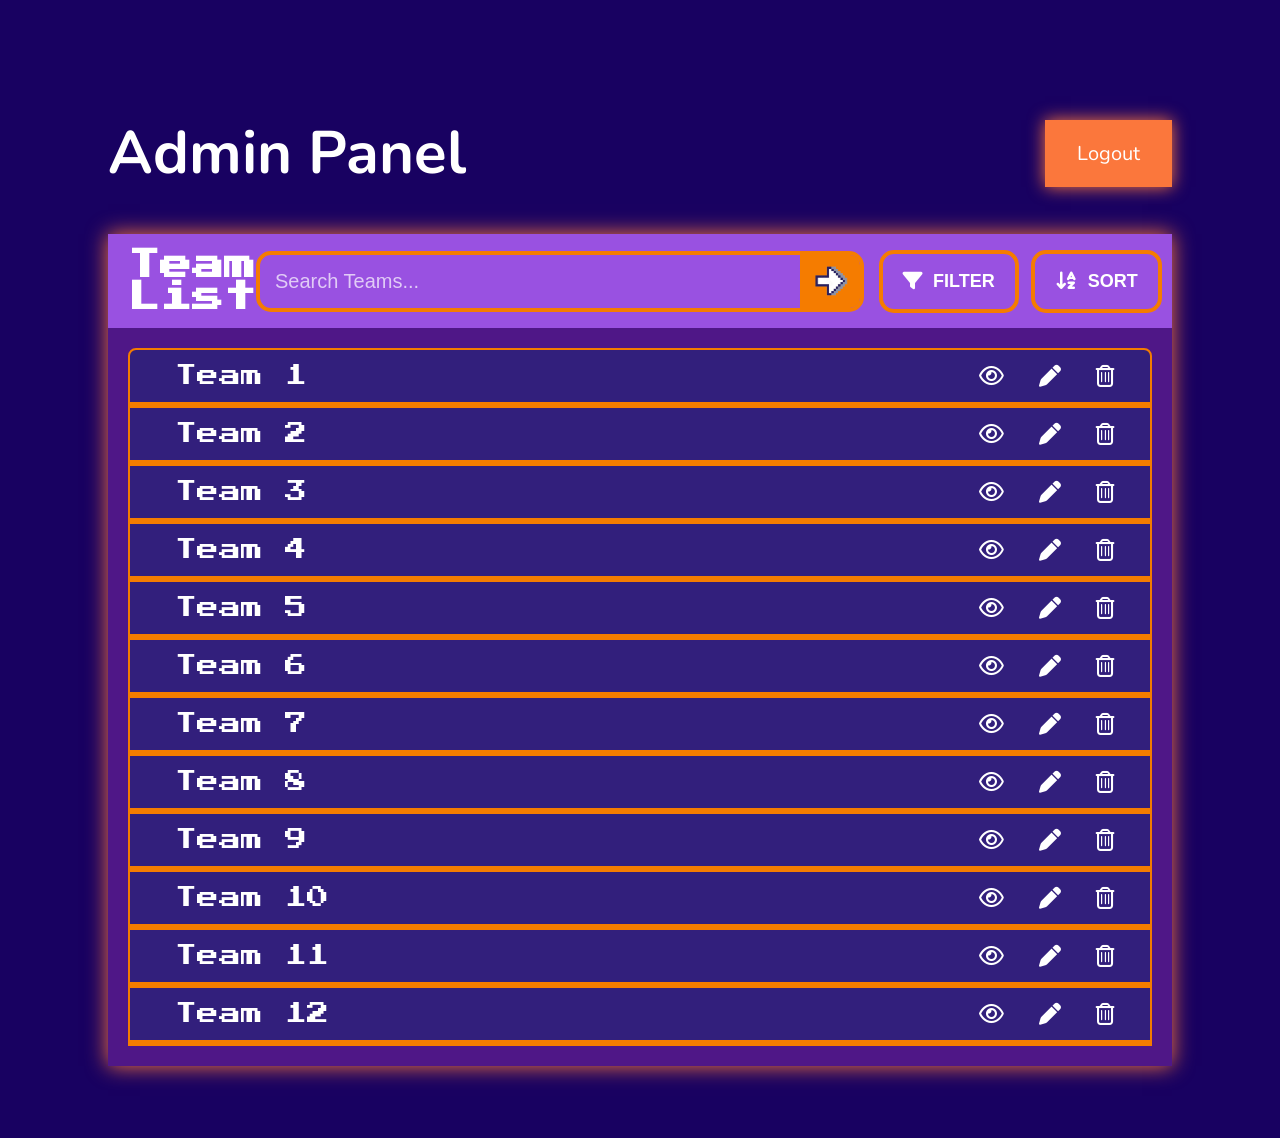
<file: client/html/DashBoard/html/AdminPanel.html>
<!DOCTYPE html>
<html lang="en">
<head>
    <meta charset="UTF-8">
    <meta name="viewport" content="width=device-width, initial-scale=1.0">
    <title>Admin Panel</title>
    <link rel="stylesheet" href="../css/AdminPanel.css">
    <link rel="stylesheet" href="https://cdnjs.cloudflare.com/ajax/libs/font-awesome/6.7.2/css/all.min.css" integrity="sha512-Evv84Mr4kqVGRNSgIGL/F/aIDqQb7xQ2vcrdIwxfjThSH8CSR7PBEakCr51Ck+w+/U6swU2Im1vVX0SVk9ABhg==" crossorigin="anonymous" referrerpolicy="no-referrer" />
</head>
<body>
    <div class="container">
        <div class="admin-header">
            <h1>Admin Panel</h1>
            <button class="logout-btn">Logout</button>
        </div>
        
        <div class="team-section">
            <div class="team-header">
                <h2>Team List</h2>
                <div class="header-features">
                    <div class="search-box">
                        <input type="text" id="searchInput" placeholder="Search Teams...">
                        <button class="search-btn"></button>
                    </div>
                    <div class="header-buttons">
                        <button class="filter-btn">
                            <i class="fa-solid fa-filter"></i>
                            Filter
                        </button>
                        <div class="sort-container">
                            <button class="sort-btn" id="sortBtn">
                                <i class="fa-solid fa-arrow-down-a-z"></i>
                                Sort
                            </button>
                            <div class="sort-dropdown" id="sortDropdown">
                                <button class="sort-option" data-sort="name-asc">
                                    <i class="fa-solid fa-arrow-up-z-a"></i>
                                    Name (A-Z)
                                </button>
                                <button class="sort-option" data-sort="name-desc">
                                    <i class="fa-solid fa-arrow-down-a-z"></i>
                                    Name (Z-A)
                                </button>
                                <button class="sort-option" data-sort="date-asc">
                                    <i class="fa-solid fa-arrow-up-9-1"></i>
                                    Registration (Oldest)
                                </button>
                                <button class="sort-option" data-sort="date-desc">
                                    <i class="fa-solid fa-arrow-down-1-9"></i>
                                    Registration (Newest)
                                </button>
                            </div>
                        </div>
                    </div>
                </div>
            </div>

            <div class="team-grid" id="teamGrid">

            </div>
        </div>
    </div>
    <script src="../js/AdminPanel.js"></script>
    <script src="../js/Logout.js"></script>
</body>
</html>
</file>
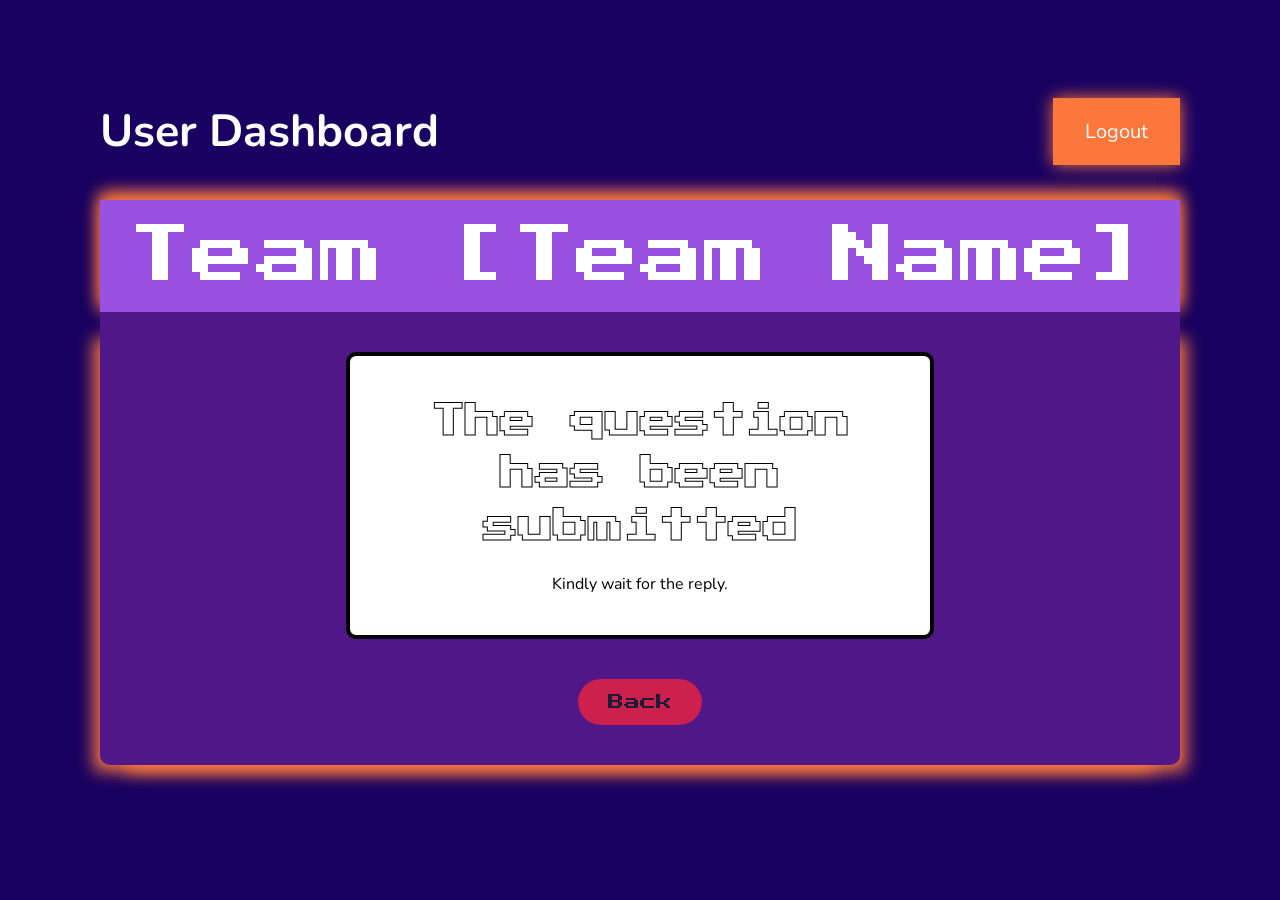
<file: client/html/DashBoard/html/Question.html>
<!DOCTYPE html>
<html lang="en">
<head>
    <meta charset="UTF-8">
    <meta name="viewport" content="width=device-width, initial-scale=1.0">
    <title>Question Page</title>
    <link rel="stylesheet" href="../css/QuestionStyle.css">
</head>
<body>
    <div class="container">
        <section class="UserDashboard">
            <h1>User Dashboard</h1>
            <button class="logout-btn">Logout</button>
        </section>

        <header>
            <h1>Team [Team Name]</h1>
        </header>

        <div class="question-container">
            <div class="message-box">
                <h2>The question has been submitted</h2>
                <p>Kindly wait for the reply.</p>
            </div>
            <div class="button-container">
                <button class="back-btn">Back</button>
            </div>
        </div>
    </div>

    <script src="../js/Question.js"></script>
</body>
</html>
</file>
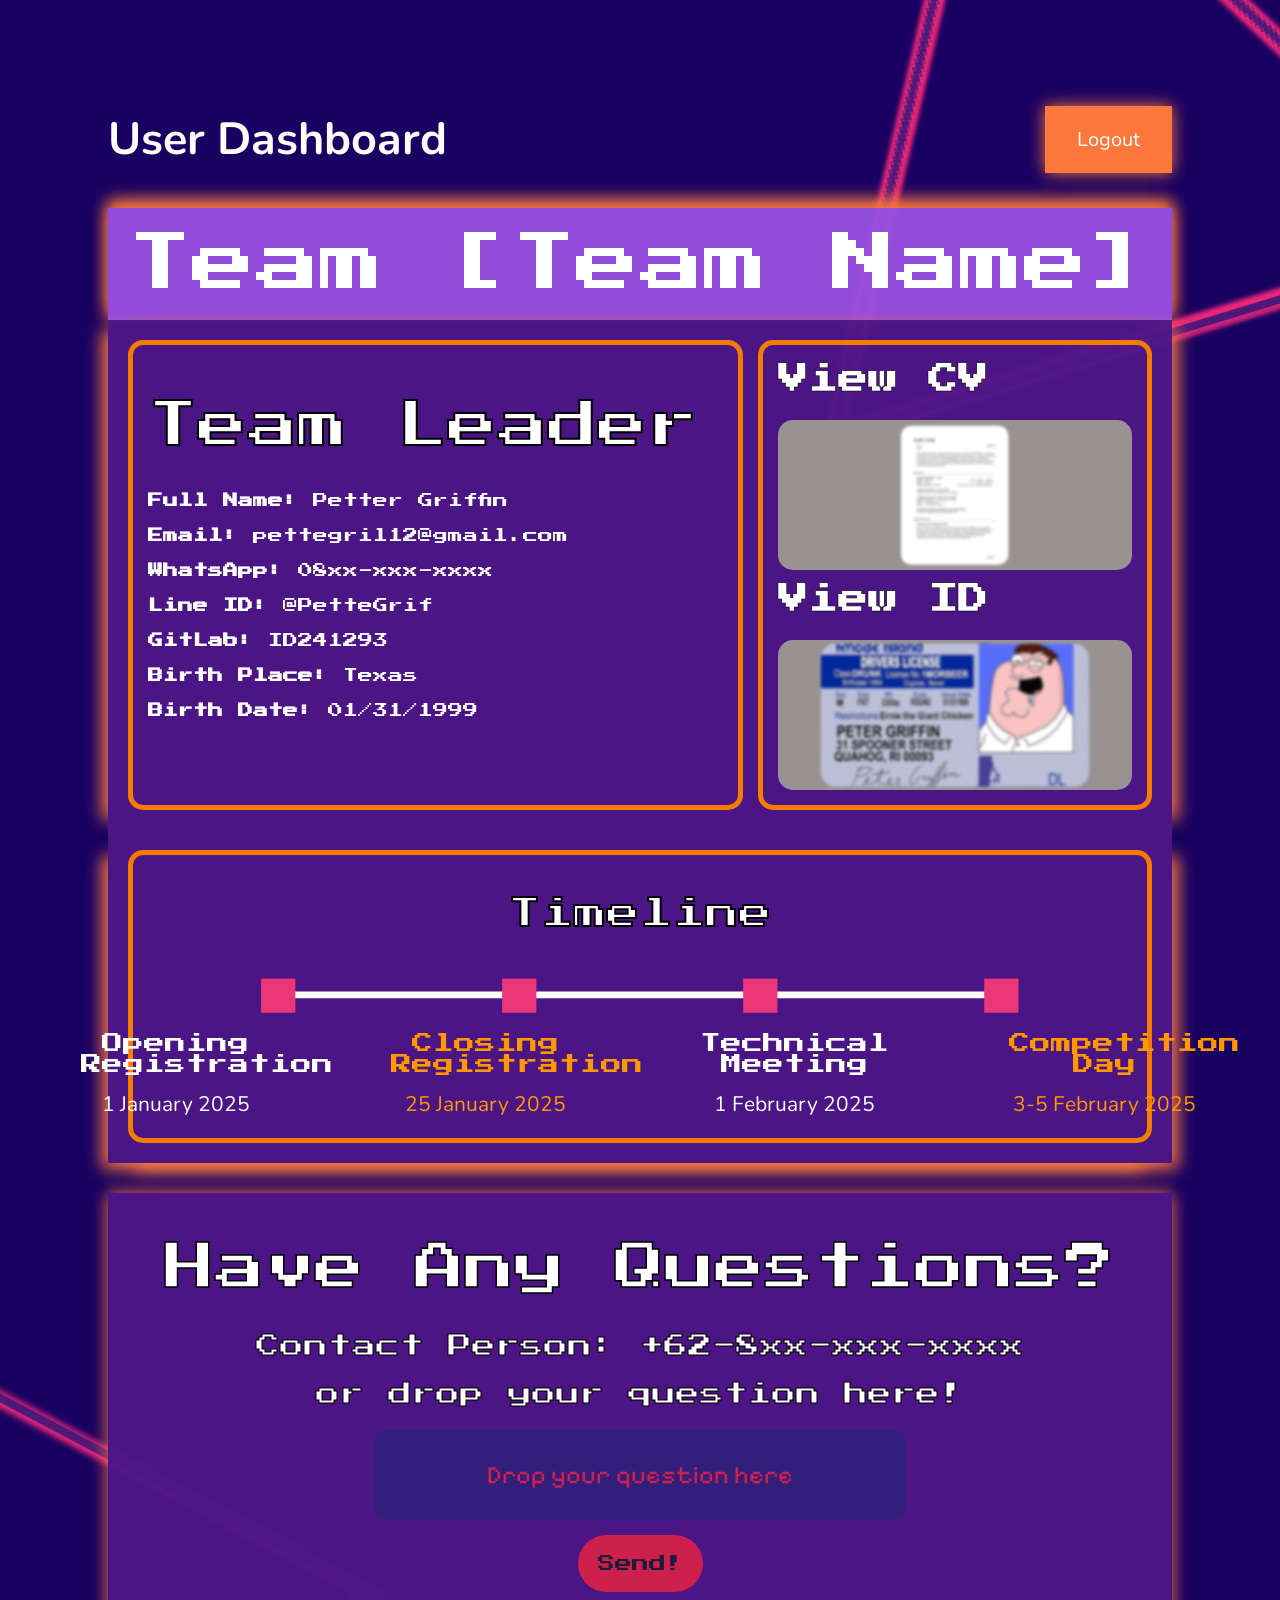
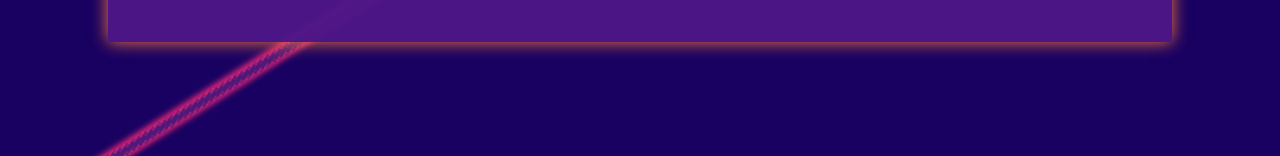
<file: client/html/DashBoard/html/UserDashboard.html>
<!DOCTYPE html>
<html lang="en">
<head>
    <meta charset="UTF-8">
    <meta name="viewport" content="width=device-width, initial-scale=1.0">
    <title>User Dashboard</title>
    <link rel="stylesheet" href="../css/UserDashboardStyle.css">  
</head>
<body>
    <div class="background-asset"></div>
    <div class="background-asset-left"></div>
    <div class="container">
        <section class="UserDashboard">
            <h1>User Dashboard</h1>
            <button class="logout-btn">Logout</button>
        </section>

        <header>
            <h1>Team [Team Name]</h1>
        </header>

        <section class="info">
            <div class="team-info">
                <h2>Team Leader</h2>
                <p><strong>Full Name:</strong> Petter Griffin</p>
                <p><strong>Email:</strong> pettegril12@gmail.com</p>
                <p><strong>WhatsApp:</strong> 08xx-xxx-xxxx</p>
                <p><strong>Line ID:</strong> @PetteGrif</p>
                <p><strong>GitLab:</strong> ID241293</p>
                <p><strong>Birth Place:</strong> Texas</p>
                <p><strong>Birth Date:</strong> 01/31/1999</p>
            </div>

            <div class="documents">
                <h3>View CV</h3>
                <a href="ViewCV.html">
                    <div>
                        <img src="../asset/User Dashboard Page/CV.svg" alt="CV">
                    </div>
                </a>
                <h3>View ID</h3>
                <a href="ViewID.html">
                    <div>
                        <img src="../asset/User Dashboard Page/ID.svg" alt="ID">
                    </div>
                </a>
            </div>
        </section>

        <section class="timeline-section">
            <div class="timeline-events">
                <h2>Timeline</h2>
                <img src="../asset/User Dashboard Page/timeline.svg" alt="Timeline">
                <div class="timeline">
                    <div class="event-1">
                        <span>Opening
Registration</span>
                        <p>1 January 2025</p>
                    </div>
                    <div class="event-2">
                        <span>Closing
Registration</span>
                        <p>25 January 2025</p>
                    </div>
                    <div class="event-3">
                        <span>Technical
Meeting</span>
                        <p>1 February 2025</p>
                    </div>
                    <div class="event-4">
                        <span>Competition
Day</span>
                        <p>3-5 February 2025</p>
                    </div>
                </div>
            </div>
        </section>

        <!-- Contact Section -->
        <section class="question">
            <h2>Have Any Questions?</h2>
            <p>Contact Person: +62-8xx-xxx-xxxx</p>
            <p>or drop your question here!</p>
            <input type="text" placeholder="Drop your question here">
            <button class="send-btn">Send!</button>
        </section>
    </div>

    <script src="../js/userDashboard.js"></script>
</body>
</html>
</file>
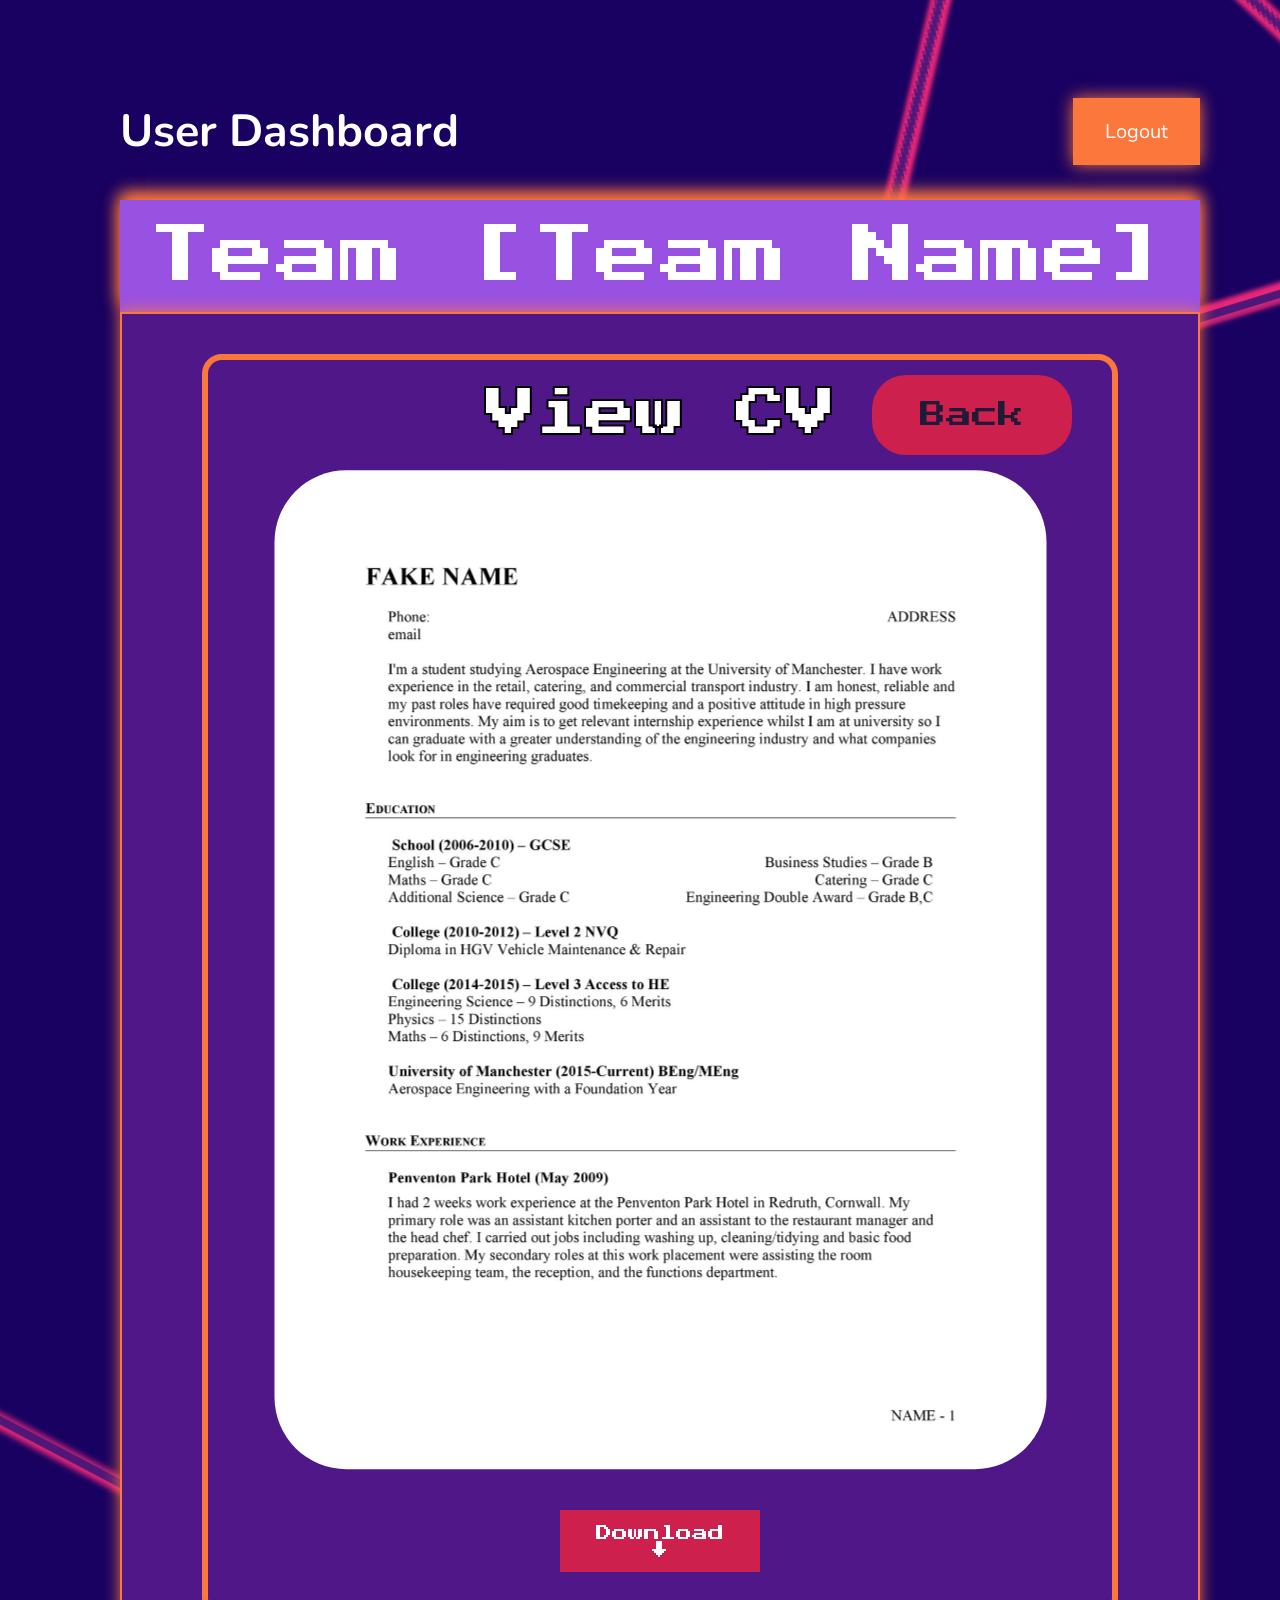
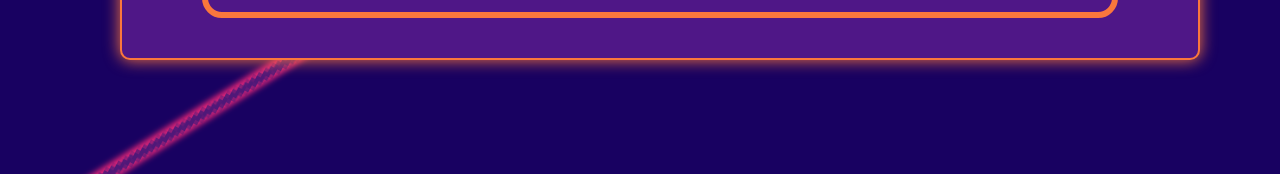
<file: client/html/DashBoard/html/ViewCV.html>
<!DOCTYPE html>
<html lang="id">
<head>
    <meta charset="UTF-8">
    <meta name="viewport" content="width=device-width, initial-scale=1.0">
    <title>View CV</title>
    <link rel="stylesheet" href="../css/ViewCVStyle.css">
</head>
<body>
    <div class="background-asset"></div>
    <div class="background-asset-left"></div>
    <div class="container">
        <section class="UserDashboard">
            <h1>User Dashboard</h1>
            <button class="logout-btn">Logout</button>
        </section>

        <header>
            <h1>Team [Team Name]</h1>
        </header>

        <div class="view-cv-container">
            <div class="cv-content">
                <div class="cv-header">
                    <h2>View CV</h2>
                    <button class="back-btn">Back</button>
                </div>
                
                <div class="cv-image">
                    <img src="../asset/User Dashboard Page/CV(clear).svg" alt="CV Preview">
                </div>

                <button class="download-btn">Download ↓</button>
            </div>
        </div>
    </div>

    <script src="../js/viewCV.js"></script>
</body>
</html>
</file>
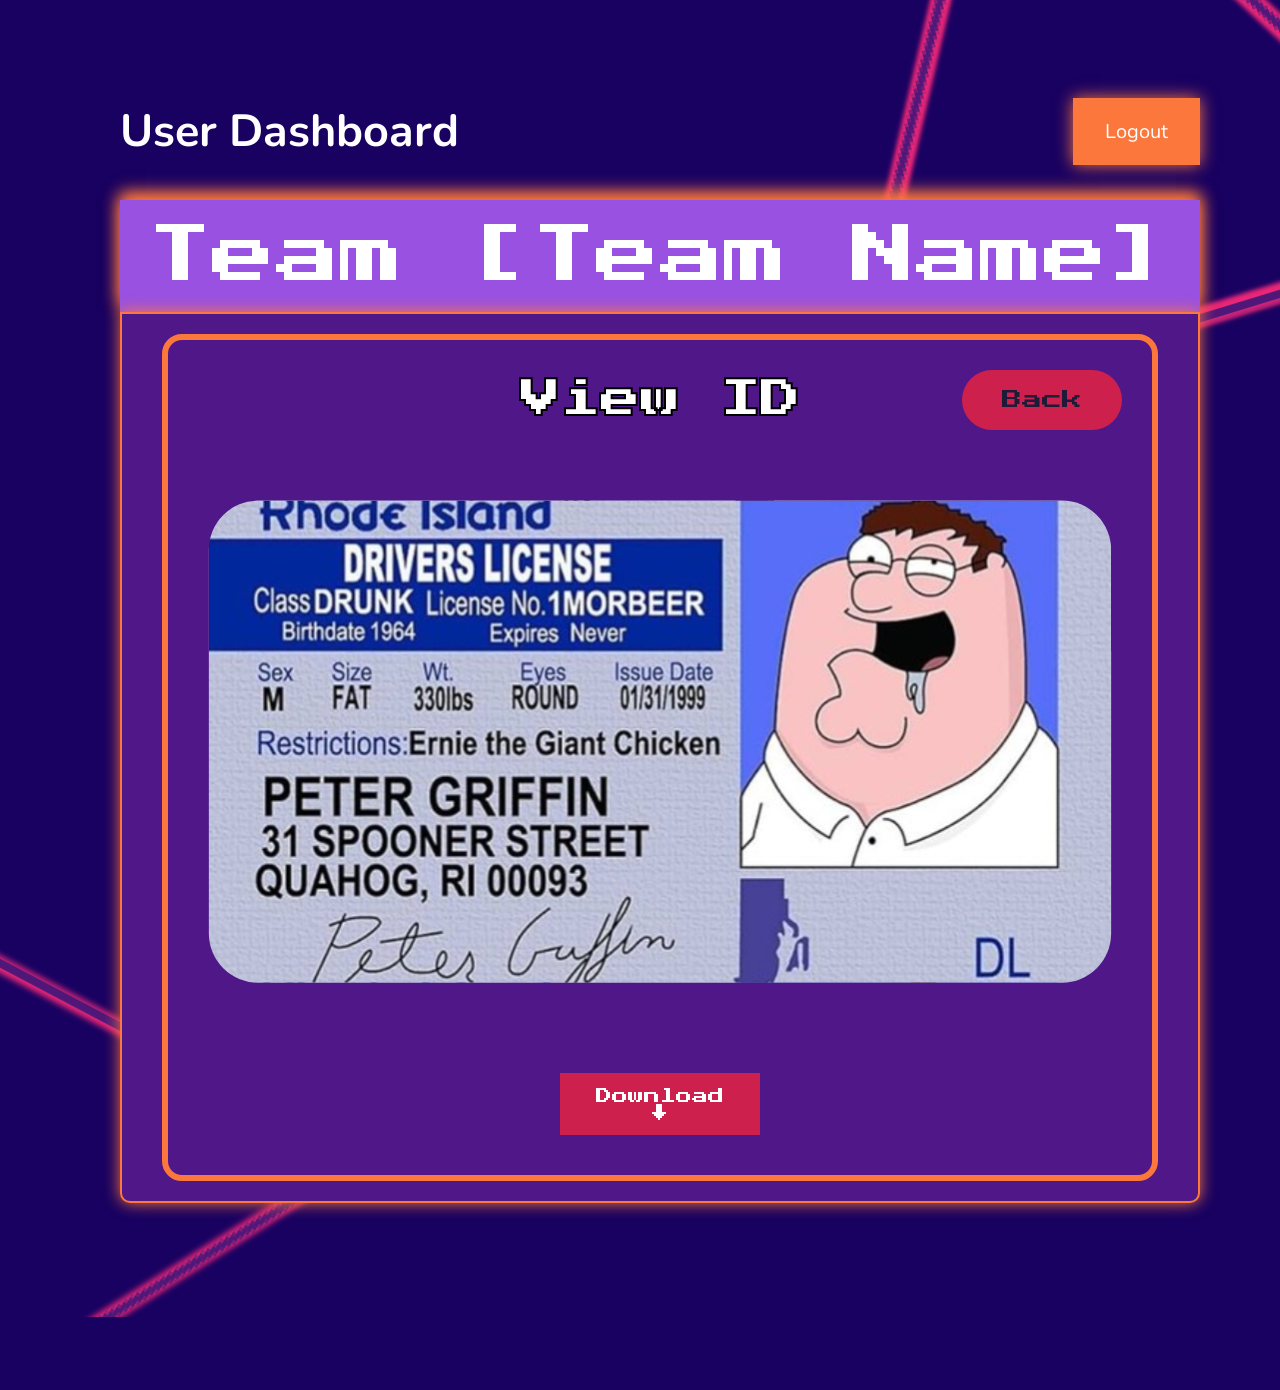
<file: client/html/DashBoard/html/ViewID.html>
<!DOCTYPE html>
<html lang="id">
<head>
    <meta charset="UTF-8">
    <meta name="viewport" content="width=device-width, initial-scale=1.0">
    <title>View CV</title>
    <link rel="stylesheet" href="../css/ViewIDStyle.css">
</head>
<body>
    <div class="background-asset"></div>
    <div class="background-asset-left"></div>
    <div class="container">
        <section class="UserDashboard">
            <h1>User Dashboard</h1>
            <button class="logout-btn">Logout</button>
        </section>

        <header>
            <h1>Team [Team Name]</h1>
        </header>

        <div class="view-cv-container">
            <div class="cv-content">
                <div class="cv-header">
                    <h2>View ID</h2>
                    <button class="back-btn">Back</button>
                </div>
                
                <div class="cv-image">
                    <img src="../asset/User Dashboard Page/ID(clear).svg" alt="CV Preview">
                </div>

                <button class="download-btn">Download ↓</button>
            </div>
        </div>
    </div>

    <script src="../js/viewID.js"></script>
</body>
</html>
</file>
<file: client/html/LoginRegister/style.css>
body {
  background: #28244e;
  display: flex;
  justify-content: center;
  align-items: center;
  min-height: 100vh;
  margin: 0;
  font-family: "PixelOperator";
}

.container {
  /* width: 100%; */
  display: flex;
  flex-direction: column;
  align-items: center;
  /* flex-grow: 8; */
}

.header {
  background-color: #333;
  color: #aad401;
  /* padding-right: 30px;
  padding-left: 30px;
  padding: 5px;
  padding-bottom: 5px;
  padding-top: 5px; */
  padding: 30px;
  border-radius: 100px 0px;
  margin-bottom: 20px;
  font-size: 5em;
  flex-grow: 5;
}

.login-box {
  background-color: #000;
  border: 2px solid #cd204d;
  padding: 30px;
  /* border-radius: 10px; */
  box-shadow: 0 0 10px rgba(0, 0, 0, 0.5);
  display: flex;
  flex-direction: column;
  align-items: center;
  width: 250%;
}

.login-title {
  color: white;
  font-size: 100px;
  font-weight: bold;
  margin-bottom: 20px;
  text-align: center; /* teks rata tengah */
  width: 100%; /* Judul memenuhi lebar container */
}

.input-field {
  background-color: #333;
  color: white;
  padding: 10px;
  margin-bottom: 15px;
  border: none;
  border-radius: 5px;
  width: 450px;
}

.yesno-button,
.login-button {
  background-color: #cd204d;
  color: #180161;
  padding-right: 30px;
  padding-left: 30px;
  padding-top: 10px;
  padding-bottom: 10px;
  border: none;
  border-radius: 20px;
  cursor: pointer;
  margin-bottom: 15px;
  font-weight: bold;
  font-family: "PixelOperator";
  font-size: 50px;
}

.yesno-button:hover,
.login-button:hover {
  background-color: #28244e;
}

.register-link {
  color: white;
  font-size: 0.8em;
  text-decoration: none;
  /* text-align: center; */
}

.register-image {
  width: 250px;
  height: auto;
  position: relative;
  left: 100px;
}

.team-name {
  color: white;
  text-align: left;
  width: 100%;
}

.password-label {
  color: white;
  text-align: left;
}

/* Adsufndhdfbvshbgjshkbv */

.input-group {
  margin-bottom: 15px;
  font-size: 50px;
}

.team-name,
.card-name,
.lower-name,
.password-label {
  color: white;
  /* text-align: left; */
  margin-bottom: 5px;
  display: block;
  /* padding: 50px; */
}

.segi3-1 {
  position: relative;
  width: 100%;
}

/* .error {
  color: red;
  font-size: 12px;
  margin-top: 5px;
} */
.card-name {
  font-size: 35px;
}

.lower-name {
  font-size: 20px;
}

.yesno-button {
  margin-right: 20px;
  margin-left: 20px;
}

.valid-box {
  background-color: #000;
  border: 2px solid #cd204d;
  padding: 30px;
  /* border-radius: 10px; */
  box-shadow: 0 0 10px rgba(0, 0, 0, 0.5);
  display: flex;
  flex-direction: column;
  align-items: center;
  width: 150%;
}
</file>
<file: client/css/Landing Page/PROJECTFINALTPM.css>
@import url('https://fonts.googleapis.com/css2?family=Inter:ital,opsz,wght@0,14..32,100..900;1,14..32,100..900&family=Press+Start+2P&display=swap');
@import url('https://fonts.googleapis.com/css2?family=Nunito:ital,wght@0,200..1000;1,200..1000&display=swap');

html{
    scroll-behavior: smooth;
}

body{
    min-height: 100vh;
}

::-webkit-scrollbar{
width: 20px;
}
    
::-webkit-scrollbar-thumb{
background-color: #EB3678;
border-radius: 5px;
}
    
::-webkit-scrollbar-track{
background-color: #180161;
border-radius: 5px;
}

body{
    overflow-y: scroll;
    margin: 0;
    font-family:"Nunito", serif;
    overflow-x: hidden;
    width: 100%;
    background-color: #180161;
}

.headbar{
    display: flex;
    justify-content: space-between;
    align-items: center;
    background-color: #1F017E;
    padding: 24px 30px;
}


.headbar .logo{
    font-size: 20px;
    color: white;
    position: relative;
    left: 100px;
}


nav ul {
    list-style: none;
    display: flex;
    gap: 50px;
    padding: 0;
    margin: 0;
}

nav ul li a {
    text-decoration: none;
    color: white;
    font-size: 19px;
}

nav ul li a:hover{
    color: #EB3678;
}

.login {
    color: white;
    background-color: #FB773C;
    border: none;
    padding: 11px 28px;
    font-weight: bold;
    cursor: pointer;
    box-shadow: 0 0 5px #FB773C;
    position: relative;
    right: 110px;
    font-size: 20px;
    transition: background-color 0.5s ease;
}

.login:hover{
    background-color: #fa8f5e;
    transform: scale(1.1); 
    transition: transform 0.3s ease; 
}

.content{
    display: flex;
    align-items: center;
    justify-content: space-between;
    padding: 100px;
}

.content .title .join{
    background-color: #EB3678;
    color: white;
    border: none;
    padding: 8px 16px;
    box-shadow: 0 0 10px #EB3678;
    cursor: pointer;
    font-size: 16px;
}

.join:hover{
    background-color: #e75289;
    transform: scale(1.1); 
    transition: transform 0.3s ease; 
}

.content .title > h1{
    font-family: "Press Start 2P", serif;
    font-weight: 400;
    font-style: normal;
    color: #9951E1;
    text-shadow: 0 0 10px #EB3678;
    font-size: 62px;
}

.content .title > p{
    color: white;
    font-size: 35px;
}

.content .hero1{
    position: relative;
    right: 545px;
    bottom: 200px;
}

.content .hero2{
    position: relative;
    right: 550px;
    bottom: 200px;
}

.content .hero3{
    position: relative;
    right: 670px;
    top: 125px;
}

.content .hero4{
    position: relative;
    right: 675px;
    top: 130px;
}

.content .imagering{
    position: relative;
    right: 192px;
    bottom: 220px;
}

.content .back{
    position: relative;
    right: 1000px;
    bottom: 220px;
}

.content .presentasion{
    position: relative;
    right: 1166px;
    top: 10px;
}

.aboutus{
    background-color: #9951E1;
    height: 850px;
    position: relative;
}

.aboutus .bot{
    position: relative;
    bottom: 220px;
}

.aboutus .arrow{
    position: relative;
    bottom: 110px;
}

.aboutus .arrow > h1{
    font-family: "Press Start 2P", serif;
    font-weight: 400;
    font-style: normal;
    color: #9951E1;
    text-shadow: 0 0 10px #EB3678;
    position: relative;
    z-index: 10;
    left: 500px;
    font-size: 44px;
    top: 110px;
}

.arrow > p{
    position: relative;
    z-index: 20;
    top: 140px;
    text-align: center;
}

.aboutus .arrow .img{
    display: flex;
    justify-content: center;
    align-items: center;
    position: relative;
    bottom: 140px;
}

.aboutus .arrow .btn{
    display: flex;
    justify-content: center;
    align-items: center;
    position: relative;
    bottom: 345px;
    left: 10px;
}

.aboutus .arrow .btn > button{
    background-color: #EB3678;
    color: white;
    border: none;
    padding: 10px 16px;
    box-shadow: 0 0 10px #EB3678;
    cursor: pointer;
    padding-left: 30px;
}

.aboutus .arrow .btn > img{
    position: relative;
    right: 140px;
}

.prizes{
    position: relative;
    top: 15px;
    height: 580px;
}

.prizes > h1{
    display: flex;
    justify-content: center;
    align-items: center;
    font-family: "Press Start 2P", serif;
    font-weight: 400;
    font-style: normal;
    color: #9951E1;
    text-shadow: 0 0 10px #EB3678;
    font-size: 50px;
    position: relative;
    z-index: 10;
}
.prizes .square{
    display: flex;
    justify-content: center;
    align-items: center;
    position: relative;
    bottom: 20px;
    z-index: 20;
}

.prizes .dec1{
    position: relative;
    bottom: 845px;
    left: 710px;
}

.prizes .dec2{
    position: relative;
    bottom: 1370px;
    right: 165px;
}

.prizes .dec3{
    position: relative;
    bottom: 2200px;
    left: 610px;
    z-index: -1;
}

.prizes > img{
    position: relative;
    bottom: 2630px;   
}

.penilai{
    background-color: #4F1787;
    height: 750px;
}

.penilai > h1{
    display: flex;
    justify-content: center;
    align-items: center;
    font-family: "Press Start 2P", serif;
    font-weight: 400;
    font-style: normal;
    color: #FFFFFF;
    text-shadow: 0 0 10px #EB3678;
    font-size: 50px;
    position: relative;
    top: 160px;
}

.penilai > img{
    position: relative;
    bottom: 300px;
}

.penilai .rectangle{
    display: flex;
    justify-content: center;
    align-items: center;
    gap: 80px;
    position: relative;
    bottom: 780px;
}

.penilai .profil{
    display: flex;
    justify-content: center;
    align-items: center;
    gap: 120px;
    position: relative;
    bottom: 1100px;
}

.penilai .rectangle > img{
    box-shadow: 0 0 10px black;
}

.penilai .nama{
    display: flex;
    justify-content: center;
    align-items: center;
    gap: 204px;
    position: relative;
    bottom: 1100px;
}

.penilai .nama > h2{
    font-family: "Press Start 2P", serif;
    font-weight: 400;
    font-style: normal;
    color: black;
}

.penilai .caption{
    display: flex;
    justify-content: center;
    align-items: center;
    gap: 143px;
    position: relative;
    bottom: 1125px;
}

.penilai .caption > p{
    text-align: center;
}

.pendamping{
    background-color: #4F1787;
    height: 800px;
    position: relative;
    bottom: 20px;
}

.pendamping > h1{
    display: flex;
    justify-content: center;
    align-items: center;
    font-family: "Press Start 2P", serif;
    font-weight: 400;
    font-style: normal;
    color: #FFFFFF;
    text-shadow: 0 0 10px #EB3678;
    font-size: 50px;
    margin-top: 0;
    padding-top: 0;
}

.pendamping .rectangle1{
    display: flex;
    justify-content: center;
    align-items: center;
    gap: 38px;
    position: relative;
}


.pendamping .profil1{
    display: flex;
    justify-content: center;
    align-items: center;
    gap: 120px;
    position: relative;
    bottom: 323px;
    
}

.pendamping .nama1{
    display: flex;
    justify-content: center;
    align-items: center;
    gap: 150px;
    position: relative;
    bottom: 320px;
    left: 2px;
}

.pendamping .nama1 > h2{
    font-family: "Press Start 2P", serif;
    font-weight: 400;
    font-style: normal;
    color: black;
}

.pendamping .caption1{
    display: flex;
    justify-content: center;
    align-items: center;
    gap: 143px;
    position: relative;
    bottom: 350px;
}

.pendamping .caption1 > p{
    text-align: center;
}

.pendamping .option{
    display: flex;
    justify-content: center;
    align-items: center;
    width: 800px;
    height: 200px;
    border-radius: 100px;
    background-color: #FB773C;
    position: relative;
    bottom: 300px;
    left: 280px;
    gap: 100px;
}

.pendamping .option .item > a > img{
    position: relative;
    bottom: 10px;
}

.pendamping .option .item > h3{
    text-align: center;
    position: relative;
    top: 10px;
    font-family: "Press Start 2P", serif;
    font-weight: 400;
    font-style: normal;
    color: black;
}

.pendamping > p{
    position: relative;
    font-family: "Press Start 2P", serif;
    font-weight: 400;
    font-style: normal;
}

.bisnis{
    position: relative;
    bottom: 360px;
    left: 425px;
    color: #180161;
}

.design{
    position: relative;
    bottom: 393px;
    left: 634px;
    color: black;
}

.tech{
    position: relative;
    bottom: 424px;
    left: 794px;
    color: black;
}

.reason{
    background-color: #FA5105;
    position: relative;
    bottom: 60px;
    height: 860px;
}

.reason .boxtitle{
    width: 500px;
    height: 400px;
    background: #FB773C;
    position: relative;
    top: 15px;
    left: 15px;
}

.reason .boxtitle > h1{
    font-family: "Press Start 2P", serif;
    font-weight: 400;
    font-style: normal;
    color: #9951E1;
    text-align: center;
    display: flex;
    justify-content: center;
    align-items: center;
    position: relative;
    top: 120px;
    font-size: 50px;
}

.reason .boxskill{
    height: 400px;
    width: 793px;
    background-color: #FB773C;
    position: relative;
    left: 536px;
    bottom: 407px;
}

.reason .boxskill > h2{
    font-family: "Press Start 2P", serif;
    font-weight: 400;
    font-style: normal;
    color: black;
    text-align: center;
    display: flex;
    justify-content: center;
    align-items: center;
    position: relative;
    top: 120px;
    font-size: 28px;
}

.reason .boxskill > p{
    display: flex;
    justify-content: center;
    align-items: center;
    font-size: 22px;
    position: relative;
    top: 120px;
    color: #333333;
}

.reason .boxnetdanporto{
    background-color: #FB773C;
    height: 400px;
    width: 820px;
    position: relative;
    left: 15px;
    bottom: 410px;
}

.reason .boxnetdanporto > h2{
    font-family: "Press Start 2P", serif;
    font-weight: 400;
    font-style: normal;
    color: black;
    position: relative;
    left: 60px;
    top: 60px;
}

.reason .boxnetdanporto > p{
    position: relative;
    left: 60px;
    top: 60px;
    color: #333333;
    font-size: 22px;
}

.reason .boxmentoring{
    background-color: #FB773C;
    height: 400px;
    width: 475px;
    position: relative;
    left: 855px;
    bottom: 830px;
}

.reason .boxmentoring > h2{
    font-family: "Press Start 2P", serif;
    font-weight: 400;
    font-style: normal;
    color: black;
    text-align: center;
    display: flex;
    justify-content: center;
    align-items: center;
    position: relative;
    top: 120px;
    font-size: 28px;
}

.reason .boxmentoring > p{
    display: flex;
    justify-content: center;
    align-items: center;
    font-size: 22px;
    position: relative;
    top: 120px;
    color: #333333;
    text-align: center;
}

.time{
    position: relative;
    height: 1085px;
    background-color: #180161;
}

.time > h1{
    display: flex;
    justify-content: center;
    align-items: center;
    font-family: "Press Start 2P", serif;
    font-weight: 400;
    font-style: normal;
    color: #9951E1;
    text-shadow: 0 0 10px #EB3678;
    font-size: 50px;
}

.event > img{
    position: relative;
    left: 48%;
}

.eventleft{
    position: relative;
    bottom: 910px;
    left: 270px;
    font-size: 20px;
    color: #FFFFFF;
}

.eventleft > h2{
    font-family: "Press Start 2P", serif;
    font-weight: 400;
    font-style: normal;
}

.eventlef{
    position: relative;
    bottom: 1050px;
    left: 320px;
    font-size: 20px;
    color: #FFFFFF;
}

.eventlef > h2{
    font-family: "Press Start 2P", serif;
    font-weight: 400;
    font-style: normal;
    color: #FFFFFF;
}

.logoleft{
    position: relative;
    bottom: 1010px;
    left: 450px;
}

.logolef{
    position: relative;
    bottom: 1150px;
    left: 450px;
}

.logoright{
    position: relative;
    bottom: 1080px;
    left: 750px;
}

.eventright{
    position: relative;
    bottom: 1190px;
    left: 750px;
    color: #FB773C;
    font-size: 20px;
}

.eventright > h2{
    font-family: "Press Start 2P", serif;
    font-weight: 400;
    font-style: normal;
}

.logorigh{
    position: relative;
    bottom: 1240px;
    left: 750px;
}

.eventrigh{
    position: relative;
    bottom: 1310px;
    left: 750px;
    color: #FB773C;
    font-size: 20px;
}

.eventrigh > h2{
    font-family: "Press Start 2P", serif;
    font-weight: 400;
    font-style: normal;
}

.dec1, .dec2, .dec3{
    margin: 0;
}

.deco1{
    position: relative;
    bottom: 2150px;
    left: 20px;
}

.deco2{
    position: relative;
    bottom: 2600px;
    left: 1050px;
}

.deco3{
    position: relative;
    bottom: 2580px;
    left: 1000px;
}

.sep > img{
    position: relative;
    top: 260px;
    right: 1000px;
}

.faq{
    background-color: #4F1787;
    height: 1190px;
}

.faq > h1{
    font-family: "Press Start 2P", serif;
    font-weight: 400;
    font-style: normal;
    color: #FFFFFF;
    text-shadow: 0 0 10px #EB3678;
    text-align: center;
    position: relative;
    top: 130px;
    font-size: 52px;
    z-index: 20;
}

.question{
    background-color: black;
    width: 55%;
    margin: auto;
    text-align: center;
    padding: 25px 25px 10px 25px;
    box-shadow: 0 0 10px white; 
    position: relative;
    bottom: 690px;
    z-index: 10;
}

.dropdown {
    margin: 10px 0;
    padding: 10px;
    text-align: left;
    border: 2px solid white;
}

.dropdown-btn {
    font-family: "Press Start 2P", serif;
    font-weight: 400;
    font-style: normal;
    background: none;
    border: none;
    color: white;
    font-size: 26px;
    width: 100%;
    display: flex;
    justify-content: space-between;
    align-items: center;
    cursor: pointer;
}

.arrow {
    font-size: 18px;
}

.dropdown-content {
    display: none;
    padding: 10px;
    font-size: 22px;
    color: white;
}

.show {
    display: block;
}

.more-questions {
    margin-top: 30px;
    font-size: 23px;
    cursor: pointer;
    text-decoration: underline;
    color: white;
}

.more-questions:hover{
    color: #9951E1;
}

.chat1 > img{
    position: relative;
    bottom: 230px;
    left: 180px;
    width: 350px;
    height: auto; 
}

.chat2{
    position: relative;
    bottom: 480px;
    left: 940px;
}

.chat3{
    position: relative;
    bottom: 570px;
    left: 100px;
}

.chat5{
    position: relative;
    bottom: 1000px;
    left: 70px;
}

.chat4{
    position: relative;
    bottom: 1080px;
    left: 990px;
}

.bot{
    position: relative;
    bottom: 1150px;
}

.sponsor{
    height: 1000px;
    background-color: #180161;
}

.sponsor > h1{
    font-family: "Press Start 2P", serif;
    font-weight: 400;
    font-style: normal;
    color: #FFFFFF;
    text-shadow: 0 0 10px #EB3678;
    text-align: center;
    position: relative;
    font-size: 52px;
    top: 10px;
    z-index: 20;
}

.consol{
    position: relative;
    bottom: 260px;
    left: 190px;
}
.consol1{
    position: relative;
    bottom: 210px;
    left: 667px;
}

.plat{
    width: 100%;
    background-color: white;
    height: 350px;
    font-family: "Press Start 2P", serif;
    font-weight: 400;
    font-style: normal;
    color: black;
    position: relative;
    bottom: 380px;
    padding: 5px 25px;
}

.gold{
    width: 100%;
    background-color: #EFBF04;
    height: 280px;
    font-family: "Press Start 2P", serif;
    font-weight: 400;
    font-style: normal;
    color: black;
    position: relative;
    bottom: 380px;
    padding: 5px 25px;
}

.sil{
    width: 100%;
    background-color: white;
    height: 230px;
    font-family: "Press Start 2P", serif;
    font-weight: 400;
    font-style: normal;
    color: black;
    position: relative;
    bottom: 380px;
    padding: 5px 25px;
}

.tl{
    position: relative;
    bottom: 320px;
    z-index: 30;
}

.medpar{
    background-color: #4F1787;
    height: 770px;
    position: relative;
    z-index: 10;
}

.medpar > h1{
    font-family: "Press Start 2P", serif;
    font-weight: 400;
    font-style: normal;
    color: #FFFFFF;
    text-shadow: 0 0 10px #EB3678;
    text-align: center;
    position: relative;
    font-size: 52px;
    top: 150px;
    z-index: 10;
}

.laptop{
    position: relative;
    left: 820px;
    bottom: 180px;
}

.container1{
    display: flex;
    gap: 35px;
    position: relative;
    bottom: 370px;
}

.box{
    background-color: #9951E1;
    width: 400px;
    height: 150px;
}

.box > h1{
    font-family: "Press Start 2P", serif;
    font-weight: 400;
    font-style: normal;
    color: #CCCCCC;
    text-align: center;
    position: relative;
    font-size: 40px;
}

.container2{
    display: flex;
    gap: 35px;
    position: relative;
    bottom: 330px;
    left: 78px;
}

.box1{
    background-color: #9951E1;
    width: 400px;
    height: 150px;
}

.box1 > h1{
    font-family: "Press Start 2P", serif;
    font-weight: 400;
    font-style: normal;
    color: #CCCCCC;
    text-align: center;
    position: relative;
    font-size: 40px;
}

.botsep{
    position: relative;
    bottom: 280px;
}

.folow{
    height: 350px;
    background-color: #180161;
    min-height: auto; 
    height: auto;
    position: relative;
}

.segi6{
    position: relative;
    top: -620px;
    left: 610px;
}

.segi5{
    position: relative;
    top: 210px;
    left: -200px;
}

.terakhir{
    position: relative;
    top: -1120px;
    z-index: 40;
}

.segi7{
    position: relative;
    bottom: 300px;
    z-index: 0;
}

.segi4{
    position: relative;
    bottom: 610px;
    left: 910px;
}

.bintang{
    position: relative;
    bottom: 1530px;
    right: 780px;
}

.bintangmiring{
    position: relative;
    bottom: 1620px;
    left: 830px;
}

.linkedin{
    position: relative;
    bottom: 1420px;
    right: 500px;
    z-index: 40;
}

.linkedin:hover {
    transform: scale(1.1); 
    transition: transform 0.3s ease; 
}

.menang{
    position: relative;
    bottom: 1410px;
    left: -270px;
}

.menang:hover {
    transform: scale(1.1); 
    transition: transform 0.3s ease; 
}

.x{
    position: relative;
    bottom: 1440px;
    left: 30px;
    z-index: 40;
}

.x:hover {
    transform: scale(1.1); 
    transition: transform 0.3s ease; 
}

.bintang1{
    position: absolute;
    bottom: 1810px;
    left: 650px;
}

.text-container{
    font-family: "Press Start 2P", serif;
    font-weight: 400;
    font-style: normal;
    color: white;
    font-size: 46px;
    text-align: center;
    line-height: 1.5;
    position: relative;
    bottom: 1440px;
}

.red{
    color: #EB3678;
}

.yellow{
    color: #FB773C;
}

.segi5{
    position: absolute;
    right: 280px;
    bottom: 1400px;
}

.surat{
    position: absolute;
    right: 1070px;
    bottom: 1450px;
}

.logosurat:hover {
    transform: scale(1.1); 
    transition: transform 0.3s ease; 
}

.ig{
    position: absolute;
    right: 630px;
    bottom: 1430px;
    z-index: 40;
}

.logoig:hover {
    transform: scale(1.1); 
    transition: transform 0.3s ease; 
}

.meta{
    position: absolute;
    left: 1100px;
    bottom: 1450px;
    z-index: 40;
}

.logometa:hover {
    transform: scale(1.1); 
    transition: transform 0.3s ease; 
}

.cu{
    background-color: #4F1787;
    height: 1260px;
    position: relative;
    z-index: 10;
    margin-top: -1260px;
}

.kaleng{
    position: relative;
    left: 50px;
    top: 250px;
}

.kaleng1{
    position: relative;
    left: 840px;
    top: 220px;
}

.kaleng2{
    position: relative;
    top: 560px;
    right: 320px;
}

.kaleng3{
    position: relative;
    top: 600px;
    left: 450px;
}

.tabel{
    background-color: #FB773C;
    width: 50%;
    height: 730px;
    margin: 50px auto;
    padding: 5px 10px;
    box-shadow: 0 0 5px black;
    position: relative;
    bottom: 170px;
}

.tabel > h1{
    font-family: "Press Start 2P", serif;
    font-weight: 400;
    font-style: normal;
    color: black;
    display: flex;
    justify-content: center;
    font-size: 50px;
}

input, textarea {
    width: 610px;
    height: 50px;
    margin: 10px 10px;
    border: none;
    font-size: 18px;
    border: 3px solid #180161;
    box-shadow: 0 0 5px black;
    background-color: #FB773C;
    color: black;
    padding: 0 10px;
}

#message{
    height: 150px;
    resize: vertical;
    font-size: 18px;
    padding: 10px;
}

label{
    font-family: "Press Start 2P", serif;
    font-weight: 400;
    font-style: normal;
    color: black;
    padding: 10px;
}

.send-btn{
    border-radius: 35px;
    background-color: #CD204D;
    font-family: "Press Start 2P", serif;
    font-weight: 400;
    font-style: normal;
    color: #1D1A3A;
    width: 160px;
    height: 60px;
    font-size: 20px;
    margin-left: 10px;
    border: none;
    cursor: pointer;
}

.s{
    color: #990000;
    font-weight: bold;
}

.garis{
    position: relative;
    left: 20px;
    width: 1300px;
    top: 110px;
}

.footer > p{
    display: flex;
    justify-content: center;
    align-items: center;
    position: relative;
}


.pow{
    color: #FFFFFF;
    font-size: 24px;
    top: 110px;
}


.pp{
    color: #CCCCCC;
    position: relative;
    top: 110px;
}

.footer{
    position: relative;
    bottom: 190px;
    width: 100%;
}
</file>
<file: client/html/DashBoard/css/AdminPanel.css>
@import url('https://fonts.googleapis.com/css2?family=Press+Start+2P&display=swap');
@import url('https://fonts.googleapis.com/css2?family=Nunito:wght@200;300;400;600;700;800;900&display=swap');

body {
    background: var(--Dark-Blue, #180161);
    font-family: 'Press Start 2P';
    color: white;
    padding: 64px 100px;
    
}

.container {
    width: 100%;
    margin: auto;
}

.admin-header {
    display: flex;
    font-family: 'Nunito';
    justify-content: space-between; 
    align-items: center;
    font-size: 30px;
    width: 100%; 
    color: rgb(255, 255, 255); 
    
}

.logout-btn {
    display: flex;
    font-size: 20px;
    padding: 20px 32px;
    font-family: 'Nunito';
    justify-content: center;
    align-items: center;
    border: none;
    color: white;
    background: var(--Orange, #FB773C);
    box-shadow: 0px 0px 16px 0px #FB773C;
    cursor: pointer;
    transition: all 0.3s ease;
}

.team-section {
    position: relative;
    box-shadow: 0px 0px 20px 0px #FB773C;
}

.team-header {
    background: #9951E1;
    padding: 15px 20px;
    display: flex;
    align-items: center;
    justify-content: space-between;
    border-radius: 0;
    margin-bottom: -10px;
    position: relative;
    z-index: 2;
}

.team-header h2 {
    color: white;
    font-size: 32px;
    margin: 0;
}

/* Container untuk fitur-fitur */
.header-features {
    display: flex;
    align-items: center;
    gap: 15px;
}

.search-box {
    display: flex;
    align-items: stretch;
    background: #9951E1;
    border-radius: 0;
    padding: 0;
    border: 4px solid #f57c00;
    border-radius: 15px;
    min-width: 600px;
}

.search-box input {
    border: none;
    outline: none;
    background: #9951E1;
    color: rgb(255, 255, 255);
    padding: 15px;
    width: 100%;
    font-size: 20px;
    height: auto;
    border-radius: 15px;
    display: flex;
    align-items: center;
}

.search-box input::placeholder {
    color: rgba(255, 255, 255, 0.7);
    font-size: 20px;
    line-height: normal;
}

.search-btn {
    background: #f57c00;
    border: none;
    border-radius: 0 10px 10px 0;
    border-left: 2px solid #f57c00;
    color: white;
    cursor: pointer;
    padding: 0 25px;
    display: flex;
    align-items: center;
    justify-content: center;
    min-width: 60px;
    font-size: 0;
    background-image: url('../asset/Admin Panel Page/normal arrow.svg');
    background-repeat: no-repeat;
    background-position: center;
    background-size: 35px;
    outline: none;
    box-shadow: none;
}

.search-btn:focus {
    outline: none;
    box-shadow: none;
}

.header-buttons {
    display: flex;
    gap: 12px;
}

.filter-btn, .sort-btn {
    background: #9951E1;
    color: white;
    border: 4px solid #f57c00;
    border-radius: 15px;
    padding: 18px 20px;
    cursor: pointer;
    font-size: 18px;
    min-width: 100px;
    text-transform: uppercase;
    font-weight: bold;
    display: flex;
    align-items: center;
    justify-content: center;
    gap: 10px;
    height: 63px;
}

.filter-btn i, .sort-btn i {
    font-size: 20px;
}

.team-grid {
    background: #4F1787;
    border-radius: 0;
    padding: 80px 20px 20px;
    position: relative;
    z-index: 1;
    margin-top: -60px;
}

.team-card {
    background: #321F7C;
    padding: 15px 35px;
    display: flex;
    justify-content: space-between;
    align-items: center;
    transition: background-color 0.3s ease;
    border: 2px solid #f57c00;
    border-top: none;
    position: relative;
}

/* Border dan radius untuk tim pertama */
.team-card:first-child {
    border-radius: 8px 8px 0 0;
    border-top: 2px solid #f57c00;
}

/* Border dan radius untuk tim terakhir */
.team-card:last-child {
    border-radius: 0 0 8px 8px;
}

.team-card:hover {
    background: #4F1787;
}

.team-name {
    font-size: 22px;
    flex: 0.2;
    padding-left: 10px;
}

.team-actions {
    display: flex;
    gap: 35px;
    padding-right: 0;
}

.view-btn, .edit-btn, .delete-btn {
    background: none;
    border: none;
    cursor: pointer;
    color: white;
    font-size: 22px;
    transition: opacity 0.3s ease;
    padding: 0;
}

.view-btn i, .edit-btn i, .delete-btn i {
    display: block;
}

.view-btn:hover, .edit-btn:hover, .delete-btn:hover {
    opacity: 0.8;
}

.sort-container {
    position: relative;
}

.sort-dropdown {
    position: absolute;
    top: 100%;
    right: 0;
    background: #9951E1;
    border: 4px solid #f57c00;
    border-radius: 15px;
    margin-top: 8px;
    min-width: 250px;
    display: none;
    z-index: 1000;
}

.sort-dropdown.show {
    display: block;
}

.sort-option {
    width: 100%;
    padding: 15px 20px;
    background: none;
    border: none;
    color: white;
    font-size: 16px;
    cursor: pointer;
    display: flex;
    align-items: center;
    gap: 10px;
    transition: background-color 0.3s;
}

.sort-option:hover {
    background: #f57c00;
}

.sort-option i {
    font-size: 18px;
}

/* Menambahkan border pembatas antar opsi */
.sort-option:not(:last-child) {
    border-bottom: 2px solid #f57c00;
}

.team-info-card {
    background: #321F7C;
    padding: 20px 35px;
    border: 2px solid #f57c00;
    border-top: none;
    font-family: 'Press Start 2P';
    max-height: 0;
    overflow: hidden;
    transition: max-height 0.3s ease-in-out, padding 0.3s ease-in-out;
    padding-top: 0;
    padding-bottom: 0;
}

.team-info-card.show {
    max-height: 400px; 
    padding: 20px 35px;
}

.info-content {
    opacity: 0;
    transform: translateY(-20px);
    transition: opacity 0.3s ease-in-out, transform 0.3s ease-in-out;
}

.team-info-card.show .info-content {
    opacity: 1;
    transform: translateY(0);
}

.team-info-card h3 {
    color: white;
    font-size: 18px;
    margin: 0 0 15px 0;
}

.team-info-card p {
    color: white;
    font-size: 14px;
    margin: 10px 0;
    font-family: 'Press Start 2P';
}

.delete-confirmation {
    display: flex;
    flex-direction: column;
    align-items: center;
}

.delete-confirmation p {
    text-align: center;
    font-size: 20px;
    -webkit-text-stroke: 1px #000000;
    margin: 15px 0;
}

.delete-confirmation .danger-text {
    color: #FF0000;
    font-size: 30px;
    -webkit-text-stroke: 1px #000000;
    text-align: center;
    margin-bottom: 20px;
}

.delete-confirmation .warning-text {
    text-align: center;
    font-size: 25px;
    margin-bottom: 30px;
}

.delete-confirmation .confirm-text {
    color: #FF0000;
    text-align: center;
    font-size: 30px;
    -webkit-text-stroke: 2px #000000;
    margin: 15px 0;
}

.confirm-input {
    width: 50%;
    padding: 12px;
    background: #4F1787;
    border: 2px solid #f57c00;
    border-radius: 8px;
    color: white;
    font-family: 'Press Start 2P';
    font-size: 14px;
    margin: 15px auto;
    display: block;
}

.confirm-input::placeholder {
    color: rgba(255, 255, 255, 0.5);
}

.confirmation-buttons {
    display: flex;
    justify-content: center;
    gap: 20px;
    margin-top: 20px;
}

.back-btn, .next-btn {
    padding: 12px 30px;
    border: none;
    border-radius: 8px;
    font-family: 'Press Start 2P';
    font-size: 14px;
    cursor: pointer;
    transition: opacity 0.3s;
}

.back-btn {
    background: #ff3333;
    color: white;
}

.next-btn {
    background: #f57c00;
    color: white;
}

.next-btn:disabled {
    opacity: 0.5;
    cursor: not-allowed;
}

.delete-confirmation .info-content {
    display: flex;
    flex-direction: column;
    align-items: center;
}

.delete-success {
    position: fixed;
    top: 50%;
    left: 50%;
    transform: translate(-50%, -50%);
    background: #180161;
    padding: 0;
    z-index: 2000;
    min-width: 500px;
    opacity: 0;
    transition: opacity 0.3s ease-in-out;
}

.delete-success h2 {
    background: #9951E1;
    color: white;
    font-size: 32px;
    margin: 0;
    padding: 15px 20px;
    font-family: 'Press Start 2P';
    text-align: center;
}

.delete-success .content {
    background: #4F1787;
    padding: 30px 20px;
    margin-top: -10px;
    text-align: center;
}

.delete-success .team-row {
    background: #321F7C;
    padding: 15px 35px;
    border: 2px solid #f57c00;
    margin: 20px auto;
    font-family: 'Press Start 2P';
    font-size: 22px;
    color: white;
    text-align: center;
    width: 80%;
}

.delete-success .status-text {
    color: white;
    font-size: 25px;
    text-align: center;
    margin: 20px 0;
    font-family: 'Press Start 2P';
}

.delete-success .next-btn {
    background: #f57c00;
    color: white;
    border: none;
    padding: 12px 30px;
    border-radius: 8px;
    font-family: 'Press Start 2P';
    font-size: 14px;
    cursor: pointer;
    display: block;
    margin: 20px auto 0;
}

.delete-success.show {
    opacity: 1;
}

.overlay {
    position: fixed;
    top: 0;
    left: 0;
    right: 0;
    bottom: 0;
    background: rgba(0, 0, 0, 0.8);
    z-index: 1999;
    opacity: 0;
    transition: opacity 0.3s ease-in-out;
}

.overlay.show {
    opacity: 1;
}
</file>
<file: client/html/DashBoard/css/QuestionStyle.css>
@import url('https://fonts.googleapis.com/css2?family=Press+Start+2P&display=swap');
@import url('https://fonts.googleapis.com/css2?family=Nunito:wght@200;300;400;600;700;800;900&display=swap');
@import url('https://fonts.googleapis.com/css2?family=Pixelify+Sans:wght@400;500;600;700&display=swap');

body {
    background: var(--Dark-Blue, #180161);
    font-family: 'Press Start 2P';
    color: white;
    place-content: center;
    padding: 64px 100px;
    gap: 10px;
    margin: 0;
}

.container {
    width: 100%;
    margin: auto;
    max-width: 1200px;
}

/* Header dan UserDashboard styling sama seperti di halaman lain */
.UserDashboard {
    display: flex;
    font-family: 'Nunito';
    justify-content: space-between;
    align-items: center;
    font-size: 30px;
    width: 100%;
    color: rgb(255, 255, 255);
}

.logout-btn {
    display: flex;
    font-size: 20px;
    padding: 20px 32px;
    font-family: 'Nunito';
    justify-content: center;
    align-items: center;
    border: none;
    color: white;
    background: var(--Orange, #FB773C);
    box-shadow: 0px 0px 16px 0px #FB773C;
    cursor: pointer;
    transition: all 0.3s ease;
}

header {
    display: flex;
    padding: 24px 100px;
    justify-content: center;
    align-items: center;
    gap: 10px;
    align-self: stretch;
    background: #9951E1;
    white-space: nowrap;
    overflow: hidden;
    box-shadow: 0px 0px 16px #FB773C,
                0px -8px 16px #FB773C;
    margin-bottom: 0;
}

header h1 {
    font-size: 64px;
    font-style: normal;
    font-weight: 400;
    line-height: 1;
    margin: 0;
}

/* Question specific styling */
.question-container {
    background: #4F1787;
    padding: 40px;
    margin-top: 0;
    border-radius: 0 0 10px 10px;
    box-shadow: 16px 16px 16px -10px #FB773C,
                -16px 16px 16px -10px #FB773C;
    display: flex;
    flex-direction: column;
    align-items: center;
    gap: 40px;
}

.message-box {
    background: white;
    padding: 40px;
    border-radius: 10px;
    text-align: center;
    border: 4px solid black;
    width: 60%;
    max-width: 500px;
}

.message-box h2 {
    color: #FFF;
    -webkit-text-stroke: 1px black;
    font-size: 35px;
    margin: 0 0 20px 0;
    line-height: 1.5;
}

.message-box p {
    font-family: 'Nunito';
    color: #000000;
    font-size: 16px;
    margin: 0;
}

.button-container {
    display: flex;
    justify-content: center;
}

.back-btn {
    font-family: "Press Start 2P";
    font-size: 16px;
    padding: 15px 30px;
    border: none;
    border-radius: 34px;
    cursor: pointer;
    transition: all 0.3s ease;
    background: #CD204D;
    color: #1D1A3A;
}

.back-btn:hover {
    opacity: 0.9;
    transform: scale(0.98);
}
</file>
<file: client/html/DashBoard/css/UserDashboardStyle.css>
@import url('https://fonts.googleapis.com/css2?family=Press+Start+2P&display=swap');
@import url('https://fonts.googleapis.com/css2?family=Nunito:wght@200;300;400;600;700;800;900&display=swap');
@import url('https://fonts.googleapis.com/css2?family=Pixelify+Sans:wght@400;500;600;700&display=swap');

:root {
    --scroll-position: 0px;
}

body {
    background: var(--Dark-Blue, #180161);
    font-family: 'Press Start 2P';
    color: white;
    place-content: center;
    padding: 64px 100px;
    gap: 10px;
    position: relative;
    min-height: 100vh;
    overflow-x: hidden;
}

body::after {
    content: '';
    position: absolute;
    bottom: calc(-50px);
    left: 700px;
    width: 1200px;
    height: 1300px;
    background-image: url('../asset/User Dashboard Page/segi3 dp 2.svg');
    background-repeat: no-repeat;
    background-position: right bottom;
    opacity: 2;
    transition: bottom 0.1s ease-out;
    z-index: -1;
}

body::before {
    content: '';
    position: absolute;
    top: -10px;
    right: 490px;
    width: 1400px;
    height: 1400px;
    background-image: url('../asset/User Dashboard Page/segi3 dp 3.svg');
    background-repeat: no-repeat;
    background-position: left top;
    opacity: 2;
    z-index: -1;
}

/* Asset untuk kanan atas */
.background-asset {
    content: '';
    position: absolute;
    top: -100px;
    right: -100px;
    width: 800px;
    height: 800px;
    background-image: url('../asset/User Dashboard Page/segi3 dp.svg');
    background-repeat: no-repeat;
    background-position: right top;
    opacity: 2;
    z-index: -1;
}

/* Tambahkan class baru untuk asset kiri bawah */
.background-asset-left {
    content: '';
    position: absolute;
    bottom: -50px;
    left: -10px;
    width: 800px;
    height: 800px;
    background-image: url('../asset/User Dashboard Page/segi3 lp 3.svg');
    background-repeat: no-repeat;
    background-position: left bottom;
    opacity: 2;
    z-index: -1;
}

.container {
    position: relative;
    z-index: 1;
    width: 100%;
    margin: auto;
    max-width: 1700px;
}

.UserDashboard {
    display: flex;
    font-family: 'Nunito';
    justify-content: space-between; 
    align-items: center;
    font-size: 30px;
    width: 100%; 
    color: rgb(255, 255, 255); 
}

.logout-btn {
    display: flex;
    font-size: 20px;
    padding: 20px 32px;
    font-family: 'Nunito';
    justify-content: center;
    align-items: center;
    border: none;
    color: white;
    background: var(--Orange, #FB773C);
    box-shadow: 0px 0px 16px 0px #FB773C;
    cursor: pointer;
    transition: all 0.3s ease;
}

.logout-btn:hover {
    opacity: 0.9;
    transform: scale(0.98);
}

header {
    display: flex;
    padding: 24px 268px;
    justify-content: center;
    align-items: center;
    gap: 10px;
    align-self: stretch;
    background: rgba(153, 81, 225, 0.95);
    white-space: nowrap;
    overflow: hidden; 
    box-shadow: 0px 0px 16px #FB773C,
                0px -8px 16px #FB773C;
}

header h1 {
    font-size: 64px;
    font-style: normal;
    font-weight: 400;
    line-height: 1;
    margin: 0;
    white-space: nowrap; 
}

.content{
    display: flex;
    flex-direction: column;
    gap: 20px;
    width: 100%;
    padding: 0 268px;
}

.info {
    display: flex;
    background-color: rgba(79, 23, 135, 0.95);
    padding: 20px;
    box-shadow: 16px 0px 16px -10px #FB773C,
                -16px 0px 16px -10px #FB773C;
}

.team-info {
    width: 65%;
    font-size: 24px;
    line-height: normal;
    padding: 15px;
    margin-right: 15px; 
    border-radius: 15px 15px 15px 15px;
}

.team-info h2 {
    color: #FFF;
    -webkit-text-stroke: 2px black;
    font-size: 50px;
    font-style: normal;
    font-weight: 400;
    line-height: normal;
}

.team-info p{
    margin-top: 20px;
    font-size: 15px;
    line-height: normal;
}

.documents {
    width: 40%;
    display: flex;
    flex-direction: column;
    gap: 10px;
    border-radius: 15px 15px 15px 15px;
}

.documents h3 {
    margin: 0;
    padding: 5px 0;
    font-family: 'Press Start 2P';
    font-size: 30px;
    -webkit-text-stroke: 0.5px black;
}

.documents div {
    background-color: rgb(153, 146, 146);
    height: 150px;
    align-self: stretch;
    margin-top: 10px;
    border-radius: 15px;
    display: flex;
    justify-content: center;
    align-items: center;
    overflow: hidden;
}

.documents div img {
    max-width: 100%;
    max-height: 100%;
    object-fit: contain;
}

.team-info, .documents, .timeline-events {
    border: 5px solid #f57c00;
    padding: 15px;
    
}

.timeline-section {
    background-color: rgba(79, 23, 135, 0.95);
    padding: 20px;
    box-shadow: 16px 16px 16px -10px #FB773C,
                -16px 16px 16px -10px #FB773C;
}

.timeline-section h2 {
    color: #FFF;
    -webkit-text-stroke: 2px black;
    font-size: 33.078px;
    font-style: normal;
    font-weight: 400;
    line-height: normal;
    text-align: center;
}

.timeline-section img {
    width: 77%;
    display: block;
    margin: 10px auto;
}

.timeline-events {
    display: flex;
    flex-direction: column;
    gap: 10px;
    border-radius: 15px 15px 15px 15px;
}

.timeline-events img {
    margin: 10px auto;
    width: 77%;
    display: block;
}

.timeline {
    display: flex;
    justify-content: space-between;
    position: relative;
    width: 77%;
    margin: 0 auto;
    font-size: 21px;
    text-align: center;
    padding: 0;
}

.event-1, .event-2, .event-3, .event-4 {
    flex: 1;
    display: flex;
    flex-direction: column;
    align-items: center;
    padding: 0;
    width: 180px;
}

.event-1 { transform: translateX(-180px); }
.event-2 { transform: translateX(-60px); }
.event-3 { transform: translateX(60px); }
.event-4 { transform: translateX(180px); }

.event-1 span, .event-2 span, .event-3 span, .event-4 span {
    display: block;
    margin-bottom: 10px;
    text-align: center;
    width: 100%;
    white-space: pre-line;
}

.event-1 p, .event-2 p, .event-3 p, .event-4 p {
    font-family: 'Nunito';
    margin: 5px 0;
    width: 100%;
    text-align: center;
}

.event-2, .event-4 {
    color: #ff9800;
}

.question {
    position: relative;
    z-index: 0;
    display: flex;
    flex-direction: column;
    align-items: center;
    background-color: rgba(79, 23, 135, 0.95);
    padding: 50px;
    margin-top: 30px;
    text-align: center;
    box-shadow: 0px 0px 16px 0px #FB773C;
}

.question h2 {
    margin-top: 0%;
    color: #FFF;
    -webkit-text-stroke: 1.5px black;
    font-size: 50px;
    font-style: normal;
    font-weight: 400;
    line-height: normal;
}

.question p {
    margin-top: 0%;
    color: #FFF;
    -webkit-text-stroke: 1px black;
    font-size: 24px;
    font-style: normal;
    font-weight: 400;
    line-height: normal;
}

.question input {
    display: block;
    width: 80%;
    max-width: 500px;
    height: 60px;
    padding: 15px;
    text-align: center;
    background-color: #321F7C;
    font-size: 25px;
    border: none;
    border-radius: 10px;
    margin-bottom: 15px;
    color: white;
    font-family: "Pixelify Sans";
}

.question input::placeholder{
    display: flex;
    justify-content: center;
    text-align: center;
    color: #CD204D;
    font-family: "Pixelify Sans";
    font-size: 25px;

}

.send-btn {
    font-family: "Press Start 2P";
    font-weight: 400;
    font-size: 17px;
    background-color: #CD204D;
    color: #1D1A3A;
    padding: 20px 20px;
    border: none;
    cursor: pointer;
    border-radius: 34px;
}

.documents a {
    text-decoration: none;
    cursor: pointer;
    display: block;
}

.documents a:hover {
    opacity: 0.8;
    transform: scale(0.98);
    transition: all 0.3s ease;
}
</file>
<file: client/html/DashBoard/css/ViewCVStyle.css>
@import url('https://fonts.googleapis.com/css2?family=Press+Start+2P&display=swap');
@import url('https://fonts.googleapis.com/css2?family=Nunito:wght@200;300;400;600;700;800;900&display=swap');

body {
    background: var(--Dark-Blue, #180161);
    font-family: 'Press Start 2P';
    color: white;
    place-content: center;
    padding: 64px 100px;
    gap: 10px;
    margin: 0;
    position: relative;
    min-height: 100vh;
    overflow-x: hidden;
}


/* Asset kiri atas */
body::before {
    content: '';
    position: absolute;
    top: -10px;
    right: 490px;
    width: 1400px;
    height: 1400px;
    background-image: url('../asset/User Dashboard Page/segi3 dp 3.svg');
    background-repeat: no-repeat;
    background-position: left top;
    opacity: 2;
    z-index: -1;
}

/* Asset kanan atas */
.background-asset {
    content: '';
    position: absolute;
    top: -100px;
    right: -100px;
    width: 800px;
    height: 800px;
    background-image: url('../asset/User Dashboard Page/segi3 dp.svg');
    background-repeat: no-repeat;
    background-position: right top;
    opacity: 2;
    z-index: -1;
}

/* Asset kiri bawah */
.background-asset-left {
    content: '';
    position: absolute;
    bottom: -50px;
    left: -10px;
    width: 800px;
    height: 800px;
    background-image: url('../asset/User Dashboard Page/segi3 lp 3.svg');
    background-repeat: no-repeat;
    background-position: left bottom;
    opacity: 2;
    z-index: -1;
}

/* Asset kanan bawah */
body::after {
    content: '';
    position: absolute;
    bottom: calc(-50px);
    left: 700px;
    width: 1200px;
    height: 1300px;
    background-image: url('../asset/User Dashboard Page/segi3 dp 2.svg');
    background-repeat: no-repeat;
    background-position: right bottom;
    opacity: 2;
    transition: bottom 0.1s ease-out;
    z-index: -1;
}

.container {
    width: 100%;
    margin: auto;
    max-width: 1700px;
    padding: 0 20px;
}

/* Menggunakan ulang style dari UserDashboard */
.UserDashboard {
    display: flex;
    font-family: 'Nunito';
    justify-content: space-between;
    align-items: center;
    font-size: 30px;
    width: 100%;
    color: rgb(255, 255, 255);
    max-width: 1700px;
    margin: 0 auto;
}

.logout-btn {
    display: flex;
    font-size: 20px;
    padding: 20px 32px;
    font-family: 'Nunito';
    justify-content: center;
    align-items: center;
    border: none;
    color: white;
    background: var(--Orange, #FB773C);
    box-shadow: 0px 0px 16px 0px #FB773C;
    cursor: pointer;
    transition: all 0.3s ease;
}

header {
    display: flex;
    padding: 24px 0;
    justify-content: center;
    align-items: center;
    gap: 10px;
    align-self: stretch;
    background: #9951E1;
    white-space: nowrap;
    overflow: hidden;
    box-shadow: 0px 0px 16px #FB773C,
                0px -8px 16px #FB773C;
    margin-bottom: 0;
    width: 100%;
    max-width: 1700px;
    margin: 0 auto;
}

header h1 {
    font-size: 64px;
    font-style: normal;
    font-weight: 400;
    line-height: 1;
    margin: 0;
    white-space: nowrap;
}

/* Style khusus untuk View CV */
.view-cv-container {
    background: #4F1787;
    padding: 40px;
    border-radius: 0 0 10px 10px;
    margin: 0 auto;
    width: 100%;
    max-width: 1700px;
    box-sizing: border-box;
    box-shadow: 0px 0px 16px #FB773C;
    position: relative;
    border: 2px solid #FB773C;
}

.cv-content {
    padding: 20px;
    margin: 0 40px;
    min-height: 1200px;
    display: flex;
    flex-direction: column;
    box-sizing: border-box;
    border: 6px solid #FB773C;
    border-radius: 20px;
}

.cv-header {
    font-size: 24px;
    display: flex;
    justify-content: center;
    align-items: center;
    padding: 10px 20px;
    position: relative;
}

.cv-header h2 {
    font-size: 50px;
    -webkit-text-stroke: 2px black;
    margin: 0;
    color: white;
    font-family: 'Press Start 2P';
}

.back-btn {
    font-size: 26px;
    background: #CD204D;
    color: #1D1A3A;
    padding: 10px 20px;
    border: none;
    border-radius: 34px;
    width: 200px;
    height: 80px;
    font-family: 'Press Start 2P';
    cursor: pointer;
    position: absolute;
    right: 20px;
    top: 50%;
    transform: translateY(-50%);
}

.cv-image {
    flex: 1;
    display: flex;
    justify-content: center;
    align-items: center;
    padding: 20px;
}

.cv-image img {
    max-width: 100%;
    max-height: 1000px;
    object-fit: contain;
    height: auto;
}

.download-btn {
    display: block;
    width: 200px;
    margin: 20px auto;
    padding: 15px 30px;
    background: #CD204D;
    color: white;
    border: none;
    border-radius: 0;
    font-family: 'Press Start 2P';
    font-size: 16px;
    cursor: pointer;
    text-align: center;
}

.back-btn:hover {
    opacity: 0.9;
    transform: translateY(-50%) scale(0.98);
}

.download-btn:hover {
    opacity: 0.9;
    transform: scale(0.98);
}

.logout-btn:hover {
    opacity: 0.9;
    transform: scale(0.98);
}
</file>
<file: client/html/DashBoard/css/ViewIDStyle.css>
@import url('https://fonts.googleapis.com/css2?family=Press+Start+2P&display=swap');
@import url('https://fonts.googleapis.com/css2?family=Nunito:wght@200;300;400;600;700;800;900&display=swap');

body {
    background: var(--Dark-Blue, #180161);
    font-family: 'Press Start 2P';
    color: white;
    place-content: center;
    padding: 64px 100px;
    gap: 10px;
    margin: 0;
    position: relative;
    min-height: 100vh;
    overflow-x: hidden;
}

/* Asset kanan bawah */
body::after {
    content: '';
    position: absolute;
    bottom: calc(-50px);
    left: 700px;
    width: 1200px;
    height: 1300px;
    background-image: url('../asset/User Dashboard Page/segi3 dp 2.svg');
    background-repeat: no-repeat;
    background-position: right bottom;
    opacity: 2;
    transition: bottom 0.1s ease-out;
    z-index: -1;
}

/* Asset kiri atas */
body::before {
    content: '';
    position: absolute;
    top: -10px;
    right: 490px;
    width: 1400px;
    height: 1400px;
    background-image: url('../asset/User Dashboard Page/segi3 dp 3.svg');
    background-repeat: no-repeat;
    background-position: left top;
    opacity: 2;
    z-index: -1;
}

/* Asset kanan atas */
.background-asset {
    content: '';
    position: absolute;
    top: -100px;
    right: -100px;
    width: 800px;
    height: 800px;
    background-image: url('../asset/User Dashboard Page/segi3 dp.svg');
    background-repeat: no-repeat;
    background-position: right top;
    opacity: 2;
    z-index: -1;
}

/* Asset kiri bawah */
.background-asset-left {
    content: '';
    position: absolute;
    bottom: -50px;
    left: -10px;
    width: 800px;
    height: 800px;
    background-image: url('../asset/User Dashboard Page/segi3 lp 3.svg');
    background-repeat: no-repeat;
    background-position: left bottom;
    opacity: 2;
    z-index: -1;
}

.container {
    width: 100%;
    margin: auto;
    max-width: 1700px;
    padding: 0 20px;
}

/* Menggunakan ulang style dari UserDashboard */
.UserDashboard {
    display: flex;
    font-family: 'Nunito';
    justify-content: space-between;
    align-items: center;
    font-size: 30px;
    width: 100%;
    color: rgb(255, 255, 255);
    max-width: 1700px;
    margin: 0 auto;
}

.logout-btn {
    display: flex;
    font-size: 20px;
    padding: 20px 32px;
    font-family: 'Nunito';
    justify-content: center;
    align-items: center;
    border: none;
    color: white;
    background: var(--Orange, #FB773C);
    box-shadow: 0px 0px 16px 0px #FB773C;
    cursor: pointer;
    transition: all 0.3s ease;
}

header {
    display: flex;
    padding: 24px 0;
    justify-content: center;
    align-items: center;
    gap: 10px;
    align-self: stretch;
    background: #9951E1;
    white-space: nowrap;
    overflow: hidden;
    box-shadow: 0px 0px 16px #FB773C,
                0px -8px 16px #FB773C;
    margin-bottom: 0;
    width: 100%;
    max-width: 1700px;
    margin: 0 auto;
}

header h1 {
    font-size: 64px;
    font-style: normal;
    font-weight: 400;
    line-height: 1;
    margin: 0;
    white-space: nowrap;
}

/* Style khusus untuk View CV */
.view-cv-container {
    background: #4F1787;
    padding: 20px;
    border-radius: 0 0 10px 10px;
    margin: 0 auto;
    width: 100%;
    max-width: 1700px;
    box-sizing: border-box;
    box-shadow: 0px 0px 16px #FB773C;
    position: relative;
    border: 2px solid #FB773C;
}

.cv-content {
    padding: 10px;
    margin: 0 20px;
    min-height: 800px;
    display: flex;
    flex-direction: column;
    box-sizing: border-box;
    border: 6px solid #FB773C;
    border-radius: 20px;
    gap: 30px;
}

.cv-header {
    font-size: 24px;
    display: flex;
    justify-content: center;
    align-items: center;
    padding: 20px 20px;
    position: relative;
    margin-top: 10px;
}

.cv-header h2 {
    font-size: 40px;
    -webkit-text-stroke: 2px black;
    margin: 0;
    color: white;
    font-family: 'Press Start 2P';
}

.back-btn {
    font-size: 20px;
    background: #CD204D;
    color: #1D1A3A;
    padding: 8px 16px;
    border: none;
    border-radius: 34px;
    width: 160px;
    height: 60px;
    font-family: 'Press Start 2P';
    cursor: pointer;
    position: absolute;
    right: 20px;
    top: 50%;
    transform: translateY(-50%);
}

.cv-image {
    flex: 1;
    display: flex;
    justify-content: center;
    align-items: center;
    padding: 20px 30px;
    margin: 10px 0;
}

.cv-image img {
    max-width: 100%;
    max-height: 700px;
    object-fit: contain;
    height: auto;
}

.download-btn {
    display: block;
    width: 200px;
    margin: 30px auto;
    padding: 15px 30px;
    background: #CD204D;
    color: white;
    border: none;
    border-radius: 0;
    font-family: 'Press Start 2P';
    font-size: 16px;
    cursor: pointer;
    text-align: center;
}

.back-btn:hover {
    opacity: 0.9;
    transform: translateY(-50%) scale(0.98);
}

.download-btn:hover {
    opacity: 0.9;
    transform: scale(0.98);
}

.logout-btn:hover {
    opacity: 0.9;
    transform: scale(0.98);
}
</file>
